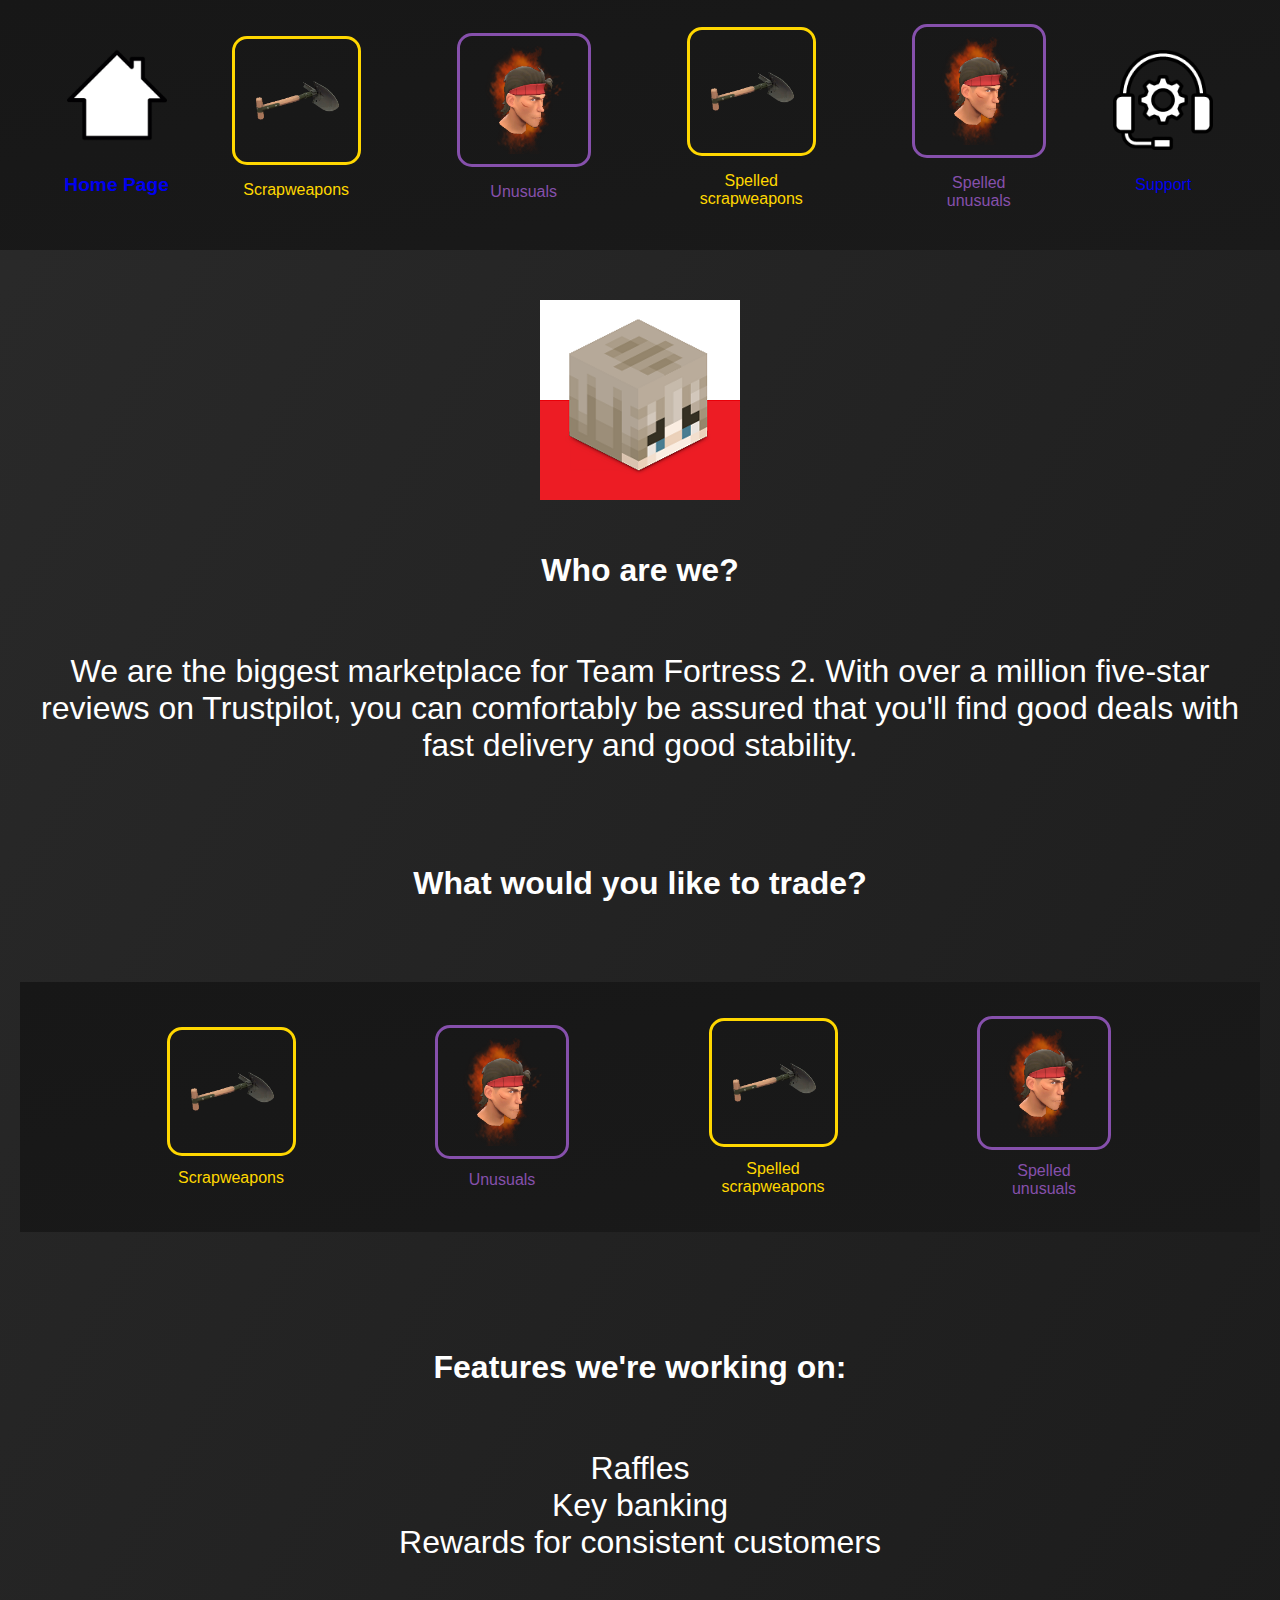
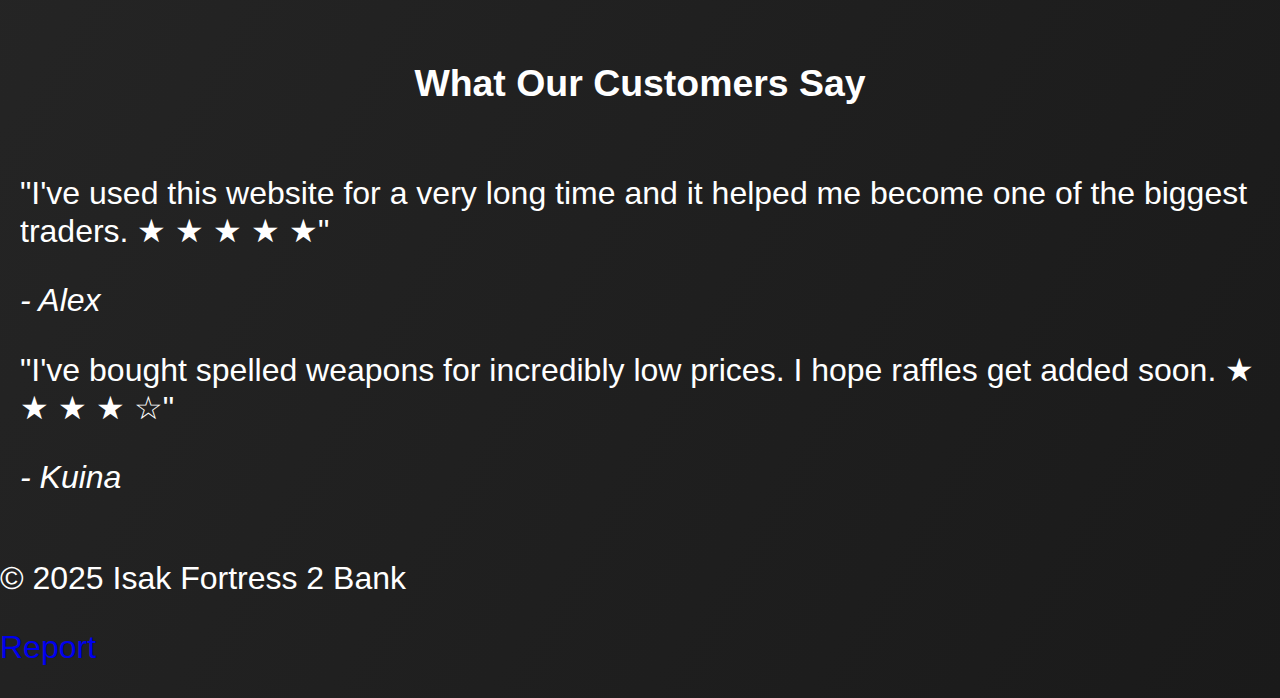
<file: index.html>
<!DOCTYPE html>
<html lang="en">

<head>
  <meta charset="utf-8">
  <meta name="viewport" content="width=device-width, initial-scale=1">
  <title>Buy Isak Fortress 2 Items</title>
  <link rel="stylesheet" href="./css/global.css">
  <link rel="stylesheet" href="./css/home.css">
  <link rel="icon" href="./favicon.ico" sizes="any">
</head>

<body>
<header>
  <nav class="links-section" id="global-navigation">
    <!-- Global navigation -->
    <a href="./index.html">
      <img alt="Home Page" id="home-icon" src="./img/home.png">
      <p id="current-page-text">Home Page</p>
    </a>
    <a href="./banking/scrapweapons.html">
      <img class="unique" alt="Scrapweapons" src="./img/scrapweapons/market_gardener.png">
      <p class="unique-text">Scrapweapons</p>
    </a>
    <a href="./banking/unusuals.html">
      <img class="unusual" alt="Unusuals" src="./img/unusuals/burning_flames_thirst_blood_small.png">
      <p class="unusual-text">Unusuals</p>
    </a>
    <a href="./banking/scrapweapons_spell.html">
      <img class="unique" alt="Spelled scrapweapons" src="./img/scrapweapons/market_gardener.png">
      <p class="unique-text">Spelled
        <br>scrapweapons</p>
    </a>
    <a href="./banking/unusuals_spell.html">
      <img class="unusual" alt="Spelled unusuals" src="./img/unusuals/burning_flames_thirst_blood_small.png">
      <p class="unusual-text">Spelled
        <br>unusuals</p>
    </a>
    <a href="./support/support.html">
      <img alt="Support" id="support-icon" src="./img/support.png">
      <p id="support-text">Support</p>
    </a>
  </nav>
</header>

<main>
  <div id="icon-container">
    <img alt="icon" id="icon" src="./img/icon.png">
  </div>
  <div id="introduction">
    <p><strong>Who are we?</strong></p>
    <p>We are the biggest marketplace for Team Fortress 2. With over a million five-star reviews on Trustpilot, you can comfortably be assured that you'll find good deals with fast delivery and good stability.</p>
    <p><strong><br>What would you like to trade?</strong></p>
    <nav class="links-section" id="local-navigation">
      <!-- I wonder if this is local navigation -->
      <a href="./banking/scrapweapons.html">
        <img class="unique" alt="Scrapweapons" src="./img/scrapweapons/market_gardener.png">
        <p class="unique-text">Scrapweapons</p>
      </a>
      <a href="./banking/unusuals.html">
        <img class="unusual" alt="Unusuals" src="./img/unusuals/burning_flames_thirst_blood_small.png">
        <p class="unusual-text">Unusuals</p>
      </a>
      <a href="./banking/scrapweapons_spell.html">
        <img class="unique" alt="Scrapweapons" src="./img/scrapweapons/market_gardener.png">
        <p class="unique-text">Spelled
          <br>scrapweapons</p>
      </a>
      <a href="./banking/unusuals_spell.html">
        <img class="unusual" alt="Unusuals" src="./img/unusuals/burning_flames_thirst_blood_small.png">
        <p class="unusual-text">Spelled
          <br>unusuals</p>
      </a>
    </nav>
    <p><strong><br>Features we're working on:</strong></p>
    <p>Raffles
      <br>Key banking
      <br>Rewards for consistent customers</p>
    <div id="reviews">
      <h3>What Our Customers Say</h3>
      <p>"I've used this website for a very long time and it helped me become one of the biggest traders. ★ ★ ★ ★ ★" </p>
      <p><em>- Alex</em></p>
      <p>"I've bought spelled weapons for incredibly low prices. I hope raffles get added soon. ★ ★ ★ ★ ☆"</p>
      <p><em>- Kuina</em></p>
    </div>
  </div>
</main>
<footer>
  <p>© 2025 Isak Fortress 2 Bank</p>
</footer>
<p id="report-text"><a href="./rapport.html">Report</a></p>

</body>

</html>
</file>
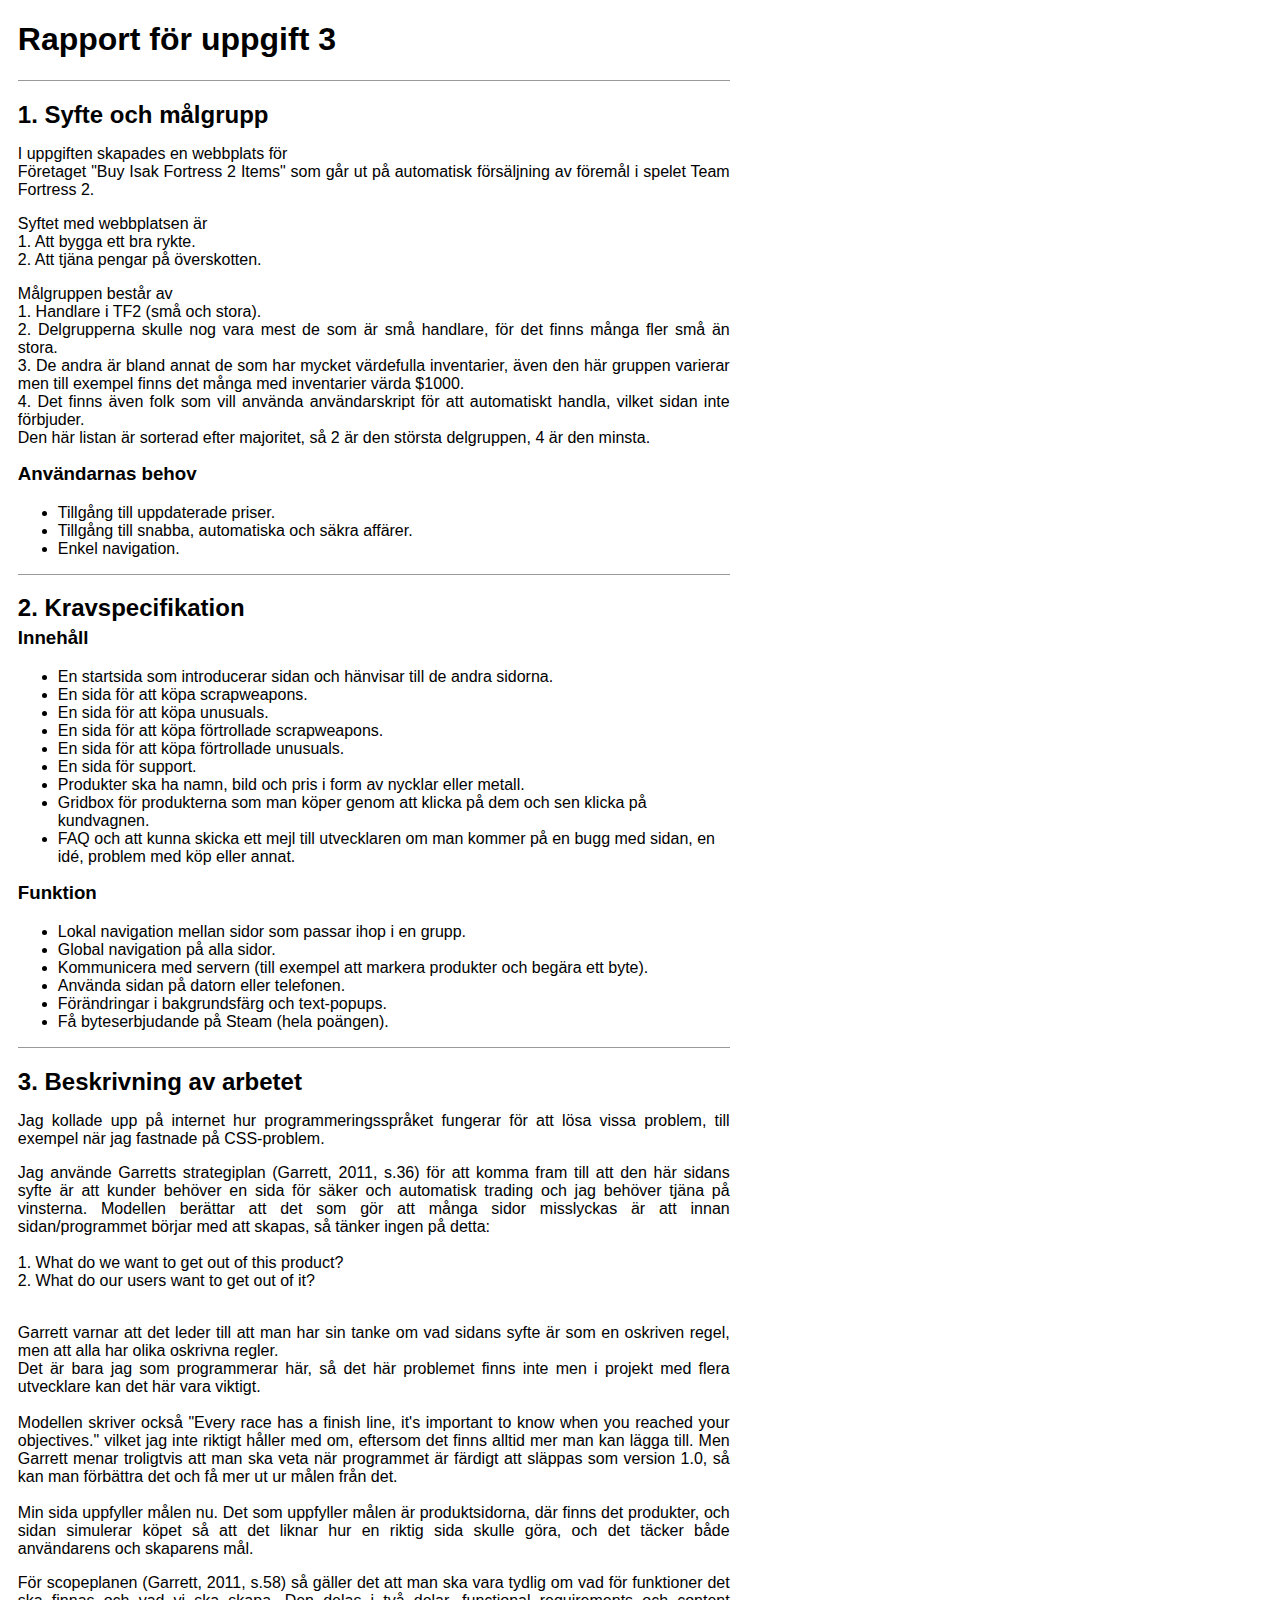
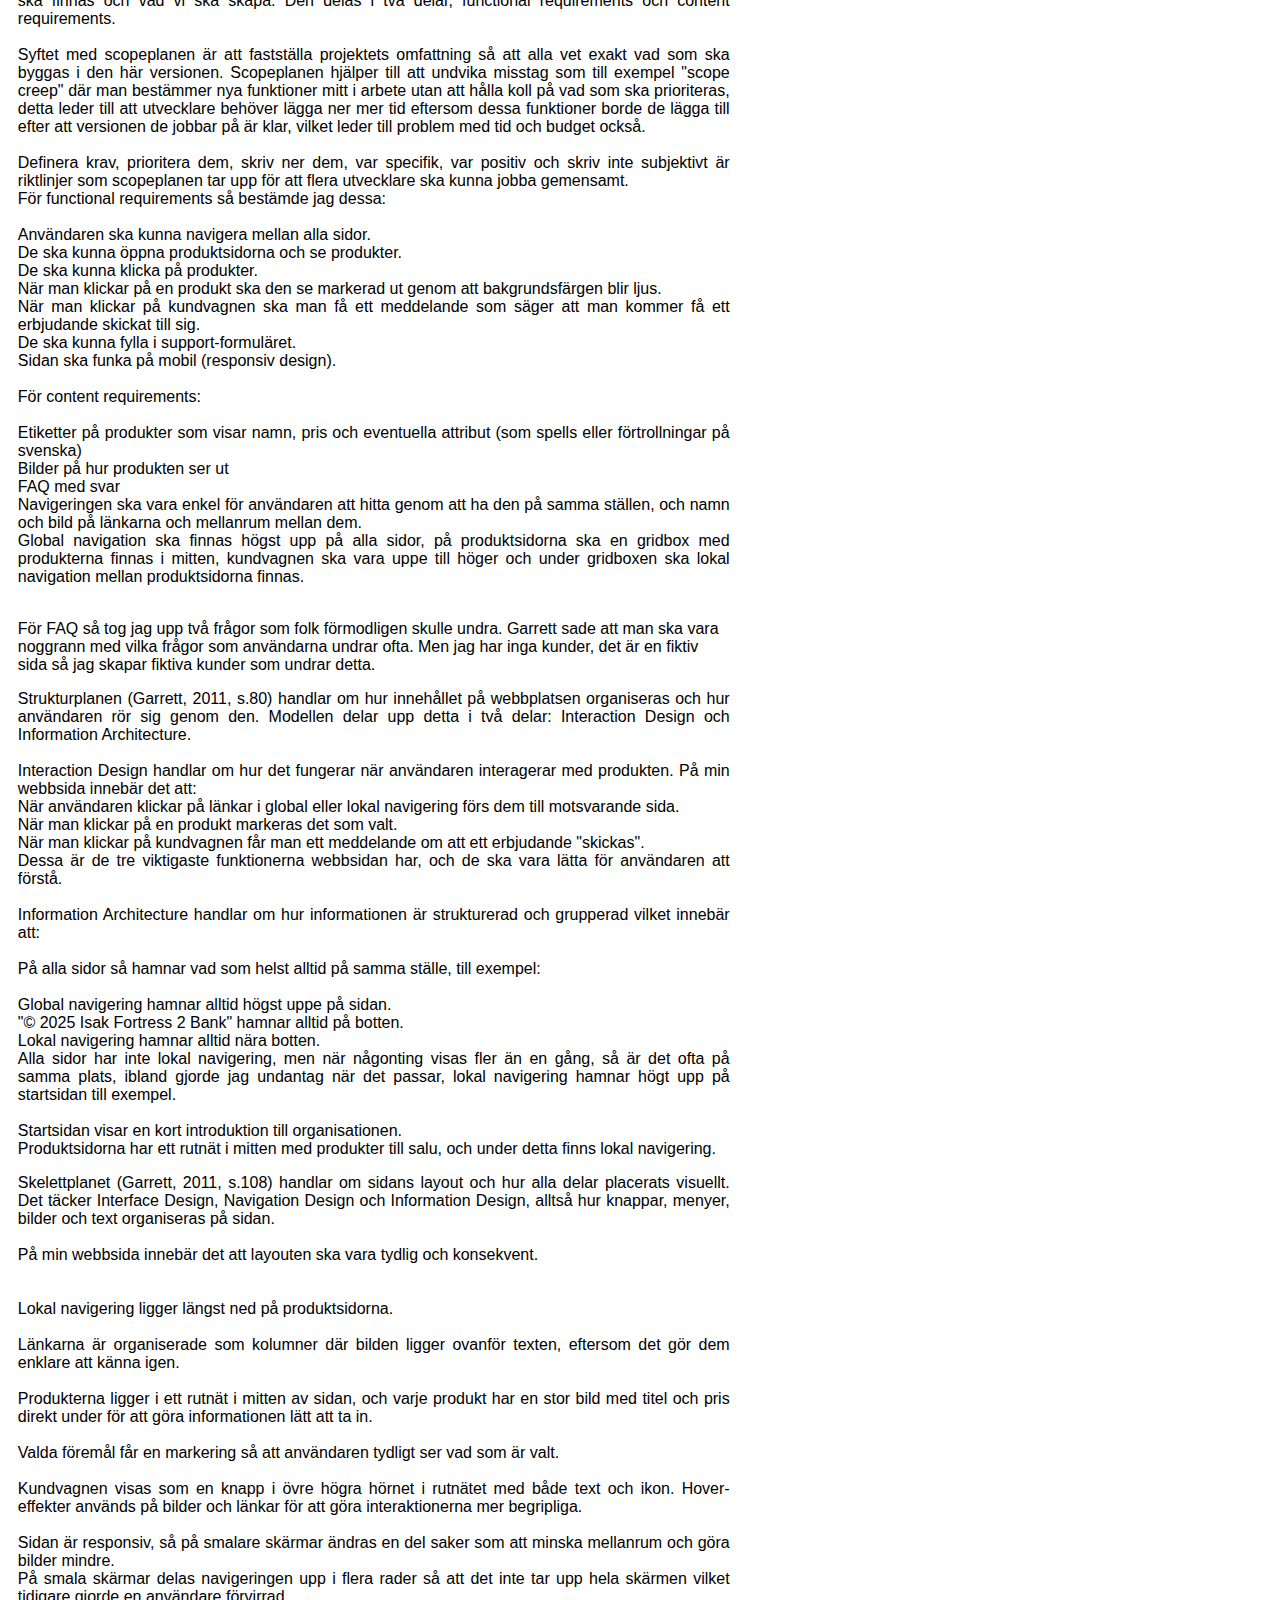
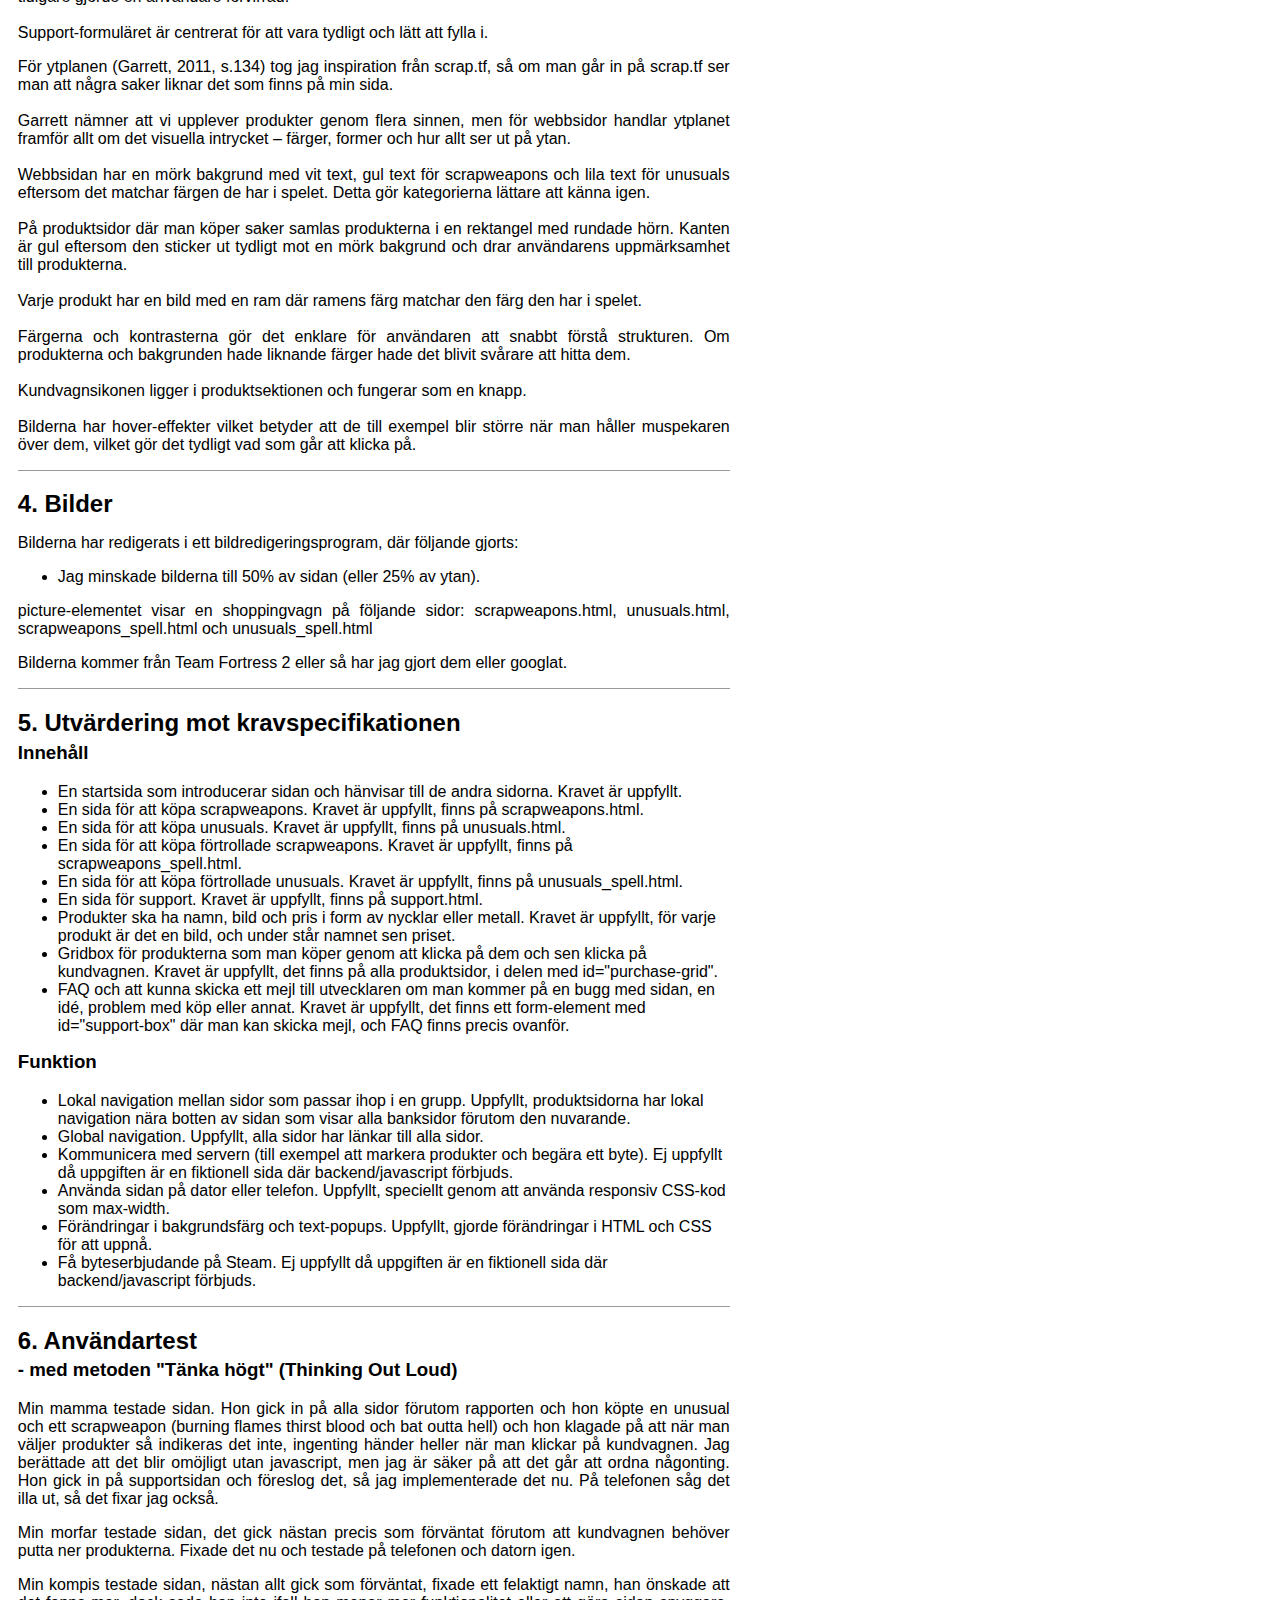
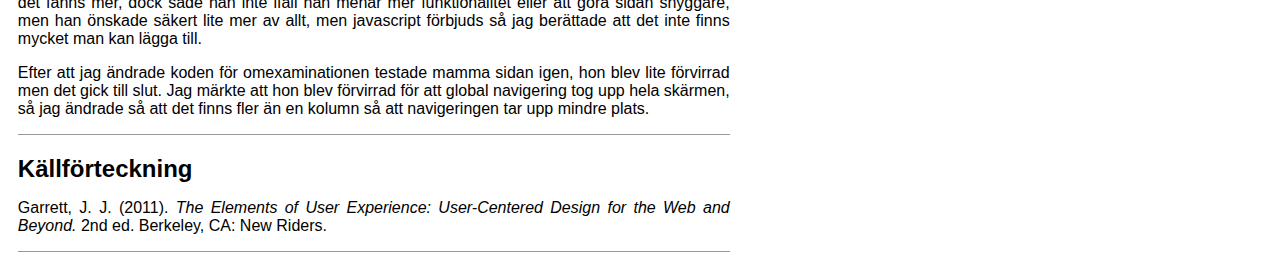
<file: rapport.html>
<!DOCTYPE html>
<html lang="sv">

<head>
    <meta charset="UTF-8">
    <meta http-equiv="X-UA-Compatible" content="IE=edge">
    <meta name="viewport" content="width=device-width, initial-scale=1.0">
    <title>Rapport för uppgift 3 i Webbteknik 1</title>
    <style>
        html {
            font-size: 16px
        }

        body {
            background-color: #FFF;
            color: #000;
            font-family: Verdana, Geneva, Tahoma, sans-serif;
            max-width: 80ch;
            margin-left: 2ch;
        }

        header,
        section {
            border-bottom: 1px solid #999;
        }

        img {
            max-width: 100%;
        }

        p {
            text-align: justify;
        }

        h2 {
            margin-bottom: 0.2em;
        }

        h3 {
            margin-top: 0.2em;
        }
    </style>
</head>

<body>
<header>
    <h1>Rapport för uppgift 3</h1>
</header>
<main>
    <section>
        <h2>1. Syfte och målgrupp</h2>
        <p>I uppgiften skapades en webbplats för
            <br> Företaget "Buy Isak Fortress 2 Items" som går ut på automatisk försäljning av föremål i spelet Team Fortress 2.
            <!-- <br> TF2-produkter finns i Team Fortress 2 och deras värde varierar mycket (vissa kostar mindre än ett öre, vissa kostar över $10000), på den här sidan kan man köpa både billiga och dyra produkter. -->
        </p>
        <p>Syftet med webbplatsen är
            <br> 1. Att bygga ett bra rykte.
            <br> 2. Att tjäna pengar på överskotten.
        </p>
        <p>Målgruppen består av
            <br> 1. Handlare i TF2 (små och stora).
            <br> 2. Delgrupperna skulle nog vara mest de som är små handlare, för det finns många fler små än stora.
            <br> 3. De andra är bland annat de som har mycket värdefulla inventarier, även den här gruppen varierar men till exempel finns det många med inventarier värda $1000.
            <br> 4. Det finns även folk som vill använda användarskript för att automatiskt handla, vilket sidan inte förbjuder.
            <br> Den här listan är sorterad efter majoritet, så 2 är den största delgruppen, 4 är den minsta.
        </p>
        <h3>Användarnas behov</h3>
        <ul>
            <li>Tillgång till uppdaterade priser.</li>
            <li>Tillgång till snabba, automatiska och säkra affärer.</li>
            <li>Enkel navigation.</li>
        </ul>
    </section>
    <section>
        <h2>2. Kravspecifikation</h2>
        <!-- Kravspecifikationen ska vara utformad enligt Garretts modell på det sätt som visas i föreläsningar och laboration. -->
        <h3>Innehåll</h3>
        <!-- Skriv korta konkreta och mätbara krav som beskriver VAD innehållet ska bestå av. -->
        <ul>
            <li>En startsida som introducerar sidan och hänvisar till de andra sidorna.</li>
            <li>En sida för att köpa scrapweapons.</li>
            <li>En sida för att köpa unusuals.</li>
            <li>En sida för att köpa förtrollade scrapweapons.</li>
            <li>En sida för att köpa förtrollade unusuals.</li>
            <li>En sida för support.</li>
            <li>Produkter ska ha namn, bild och pris i form av nycklar eller metall.</li>
            <li>Gridbox för produkterna som man köper genom att klicka på dem och sen klicka på kundvagnen.</li>
            <li>FAQ och att kunna skicka ett mejl till utvecklaren om man kommer på en bugg med sidan, en idé, problem med köp eller annat.</li>
        </ul>
        <h3>Funktion</h3>
        <!-- Skriv korta konkreta och mätbara krav som beskriver VAD användaren ska kunna göra. -->
        <ul>
            <li>Lokal navigation mellan sidor som passar ihop i en grupp.</li>
            <li>Global navigation på alla sidor.</li>
            <li>Kommunicera med servern (till exempel att markera produkter och begära ett byte).</li>
            <li>Använda sidan på datorn eller telefonen.</li>
            <li>Förändringar i bakgrundsfärg och text-popups.</li>
            <li>Få byteserbjudande på Steam (hela poängen).</li>
        </ul>
    </section>
    <section>
        <h2>3. Beskrivning av arbetet</h2>
        <!-- Beskriv hur du arbetat med uppgiften. -->
        <!-- För VG är det viktigt att du beskriver hur du använt Garretts modell och tar med referenser med sidnummer till boken, för att styrka det du tar upp i din text. Se mer info i rutan om referenser på uppgiftens webbsida. -->
        <p>Jag kollade upp på internet hur programmeringsspråket fungerar för att lösa vissa problem, till exempel när jag fastnade på CSS-problem.</p>
        <p>Jag använde Garretts strategiplan (Garrett, 2011, s.36) för att komma fram till att den här sidans syfte är att kunder behöver en sida för säker och automatisk trading och jag behöver tjäna på vinsterna. Modellen berättar att det som gör att
            många sidor misslyckas är att innan sidan/programmet börjar med att skapas, så tänker ingen på detta:
            <br>
            <br>1. What do we want to get out of this product?
            <br>2. What do our users want to get out of it?</p>
        <p>
            <br>Garrett varnar att det leder till att man har sin tanke om vad sidans syfte är som en oskriven regel, men att alla har olika oskrivna regler.
            <br>Det är bara jag som programmerar här, så det här problemet finns inte men i projekt med flera utvecklare kan det här vara viktigt.
            <br><br>Modellen skriver också "Every race has a finish line, it's important to know when you reached your objectives." vilket jag inte riktigt håller med om, eftersom det finns alltid mer man kan lägga till. Men Garrett menar troligtvis att man
            ska veta när programmet är färdigt att släppas som version 1.0, så kan man förbättra det och få mer ut ur målen från det.
            <br><br> Min sida uppfyller målen nu. Det som uppfyller målen är produktsidorna, där finns det produkter, och sidan simulerar köpet så att det liknar hur en riktig sida skulle göra, och det täcker både användarens och skaparens mål.</p>

        <p>För scopeplanen (Garrett, 2011, s.58) så gäller det att man ska vara tydlig om vad för funktioner det ska finnas och vad vi ska skapa. Den delas i två delar, functional requirements och content requirements.
            <br><br> Syftet med scopeplanen är att fastställa projektets omfattning så att alla vet exakt vad som ska byggas i den här versionen. Scopeplanen hjälper till att undvika misstag som till exempel "scope creep" där man bestämmer nya funktioner
            mitt i arbete utan att hålla koll på vad som ska prioriteras, detta leder till att utvecklare behöver lägga ner mer tid eftersom dessa funktioner borde de lägga till efter att versionen de jobbar på är klar, vilket leder till problem med
            tid och budget också.
            <br><br> Definera krav, prioritera dem, skriv ner dem, var specifik, var positiv och skriv inte subjektivt är riktlinjer som scopeplanen tar upp för att flera utvecklare ska kunna jobba gemensamt.

            <br>För functional requirements så bestämde jag dessa:
            <br>
            <br> Användaren ska kunna navigera mellan alla sidor.
            <br> De ska kunna öppna produktsidorna och se produkter.
            <br> De ska kunna klicka på produkter.
            <br> När man klickar på en produkt ska den se markerad ut genom att bakgrundsfärgen blir ljus.
            <br> När man klickar på kundvagnen ska man få ett meddelande som säger att man kommer få ett erbjudande skickat till sig.
            <br> De ska kunna fylla i support-formuläret.
            <br> Sidan ska funka på mobil (responsiv design).
            <br>
            <br> För content requirements:
            <br>
            <br> Etiketter på produkter som visar namn, pris och eventuella attribut (som spells eller förtrollningar på svenska)
            <br> Bilder på hur produkten ser ut
            <br> FAQ med svar
            <br> Navigeringen ska vara enkel för användaren att hitta genom att ha den på samma ställen, och namn och bild på länkarna och mellanrum mellan dem.
            <br>Global navigation ska finnas högst upp på alla sidor, på produktsidorna ska en gridbox med produkterna finnas i mitten, kundvagnen ska vara uppe till höger och under gridboxen ska lokal navigation mellan produktsidorna finnas.</p>
        <br>För FAQ så tog jag upp två frågor som folk förmodligen skulle undra. Garrett sade att man ska vara noggrann med vilka frågor som användarna undrar ofta. Men jag har inga kunder, det är en fiktiv sida så jag skapar fiktiva kunder som undrar
        detta.


        <p>Strukturplanen (Garrett, 2011, s.80) handlar om hur innehållet på webbplatsen organiseras och hur användaren rör sig genom den. Modellen delar upp detta i två delar: Interaction Design och Information Architecture.
            <br>
            <br> Interaction Design handlar om hur det fungerar när användaren interagerar med produkten. På min webbsida innebär det att:
            <br> När användaren klickar på länkar i global eller lokal navigering förs dem till motsvarande sida.
            <br> När man klickar på en produkt markeras det som valt.
            <br> När man klickar på kundvagnen får man ett meddelande om att ett erbjudande "skickas".
            <br> Dessa är de tre viktigaste funktionerna webbsidan har, och de ska vara lätta för användaren att förstå.
            <br>
            <br>Information Architecture handlar om hur informationen är strukturerad och grupperad vilket innebär att:
            <br>
            <br> På alla sidor så hamnar vad som helst alltid på samma ställe, till exempel:
            <br>
            <br> Global navigering hamnar alltid högst uppe på sidan.
            <br> "© 2025 Isak Fortress 2 Bank" hamnar alltid på botten.
            <br> Lokal navigering hamnar alltid nära botten.
            <br> Alla sidor har inte lokal navigering, men när någonting visas fler än en gång, så är det ofta på samma plats, ibland gjorde jag undantag när det passar, lokal navigering hamnar högt upp på startsidan till exempel.
            <br>
            <br> Startsidan visar en kort introduktion till organisationen.
            <br> Produktsidorna har ett rutnät i mitten med produkter till salu, och under detta finns lokal navigering.



        <p>
            Skelettplanet (Garrett, 2011, s.108) handlar om sidans layout och hur alla delar placerats visuellt. Det täcker Interface Design, Navigation Design och Information Design, alltså hur knappar, menyer, bilder och text organiseras på sidan.
            <br>
            <br> På min webbsida innebär det att layouten ska vara tydlig och konsekvent.
            <br>
            <br>
            <br> Lokal navigering ligger längst ned på produktsidorna.
            <br>
            <br> Länkarna är organiserade som kolumner där bilden ligger ovanför texten, eftersom det gör dem enklare att känna igen.
            <br>
            <br> Produkterna ligger i ett rutnät i mitten av sidan, och varje produkt har en stor bild med titel och pris direkt under för att göra informationen lätt att ta in.
            <br>
            <br> Valda föremål får en markering så att användaren tydligt ser vad som är valt.
            <br>
            <br> Kundvagnen visas som en knapp i övre högra hörnet i rutnätet med både text och ikon. Hover-effekter används på bilder och länkar för att göra interaktionerna mer begripliga.
            <br>
            <br> Sidan är responsiv, så på smalare skärmar ändras en del saker som att minska mellanrum och göra bilder mindre.
            <br>På smala skärmar delas navigeringen upp i flera rader så att det inte tar upp hela skärmen vilket tidigare gjorde en användare förvirrad.
            <br>
            <br> Support-formuläret är centrerat för att vara tydligt och lätt att fylla i.
        </p>

        <p>
            För ytplanen (Garrett, 2011, s.134) tog jag inspiration från scrap.tf, så om man går in på scrap.tf ser man att några saker liknar det som finns på min sida.
            <br>
            <br> Garrett nämner att vi upplever produkter genom flera sinnen, men för webbsidor handlar ytplanet framför allt om det visuella intrycket – färger, former och hur allt ser ut på ytan.
            <br>
            <br> Webbsidan har en mörk bakgrund med vit text, gul text för scrapweapons och lila text för unusuals eftersom det matchar färgen de har i spelet. Detta gör kategorierna lättare att känna igen.
            <br>
            <br> På produktsidor där man köper saker samlas produkterna i en rektangel med rundade hörn. Kanten är gul eftersom den sticker ut tydligt mot en mörk bakgrund och drar användarens uppmärksamhet till produkterna.
            <br>
            <br> Varje produkt har en bild med en ram där ramens färg matchar den färg den har i spelet.
            <br>
            <br> Färgerna och kontrasterna gör det enklare för användaren att snabbt förstå strukturen. Om produkterna och bakgrunden hade liknande färger hade det blivit svårare att hitta dem.
            <br>
            <br> Kundvagnsikonen ligger i produktsektionen och fungerar som en knapp.
            <br>
            <br> Bilderna har hover-effekter vilket betyder att de till exempel blir större när man håller muspekaren över dem, vilket gör det tydligt vad som går att klicka på.
        </p>

    </section>
    <section>
        <h2>4. Bilder</h2>
        <!-- Beskriv i en punktlista vilka redigeringar du gjort av bilderna i ett bildredigeringsprogram, för att anpassa dem till hur du använder dem på din webbplats. -->
        <p>Bilderna har redigerats i ett bildredigeringsprogram, där följande gjorts:</p>
        <ul>
            <li>Jag minskade bilderna till 50% av sidan (eller 25% av ytan).</li>
        </ul>
        <p>picture-elementet visar en shoppingvagn på följande sidor: scrapweapons.html, unusuals.html, scrapweapons_spell.html och unusuals_spell.html</p>
        <p>Bilderna kommer från Team Fortress 2 eller så har jag gjort dem eller googlat.</p>
    </section>
    <section>
        <h2>5. Utvärdering mot kravspecifikationen</h2>
        <!-- Kopiera din kravspecifikation hit. Efter varje punkt lägger du till en kort mening som motiverar hur kravet är uppfyllt eller motiverar varför det inte är uppfyllt. -->
        <h3>Innehåll</h3>
        <!-- Skriv korta konkreta och mätbara krav som beskriver VAD innehållet ska bestå av. -->
        <ul>
            <li>En startsida som introducerar sidan och hänvisar till de andra sidorna. Kravet är uppfyllt.</li>
            <li>En sida för att köpa scrapweapons. Kravet är uppfyllt, finns på scrapweapons.html.</li>
            <li>En sida för att köpa unusuals. Kravet är uppfyllt, finns på unusuals.html.</li>
            <li>En sida för att köpa förtrollade scrapweapons. Kravet är uppfyllt, finns på scrapweapons_spell.html.</li>
            <li>En sida för att köpa förtrollade unusuals. Kravet är uppfyllt, finns på unusuals_spell.html.</li>
            <li>En sida för support. Kravet är uppfyllt, finns på support.html.</li>
            <li>Produkter ska ha namn, bild och pris i form av nycklar eller metall. Kravet är uppfyllt, för varje produkt är det en bild, och under står namnet sen priset.</li>
            <li>Gridbox för produkterna som man köper genom att klicka på dem och sen klicka på kundvagnen. Kravet är uppfyllt, det finns på alla produktsidor, i delen med id="purchase-grid".</li>
            <li>FAQ och att kunna skicka ett mejl till utvecklaren om man kommer på en bugg med sidan, en idé, problem med köp eller annat. Kravet är uppfyllt, det finns ett form-element med id="support-box" där man kan skicka mejl, och FAQ finns precis
                ovanför.</li>
        </ul>
        <h3>Funktion</h3>
        <!-- Skriv korta konkreta och mätbara krav som beskriver VAD användaren ska kunna göra. -->
        <ul>
            <li>Lokal navigation mellan sidor som passar ihop i en grupp. Uppfyllt, produktsidorna har lokal navigation nära botten av sidan som visar alla banksidor förutom den nuvarande.</li>
            <li>Global navigation. Uppfyllt, alla sidor har länkar till alla sidor.</li>
            <li>Kommunicera med servern (till exempel att markera produkter och begära ett byte). Ej uppfyllt då uppgiften är en fiktionell sida där backend/javascript förbjuds.</li>
            <li>Använda sidan på dator eller telefon. Uppfyllt, speciellt genom att använda responsiv CSS-kod som max-width.</li>
            <li>Förändringar i bakgrundsfärg och text-popups. Uppfyllt, gjorde förändringar i HTML och CSS för att uppnå.</li>
            <li>Få byteserbjudande på Steam. Ej uppfyllt då uppgiften är en fiktionell sida där backend/javascript förbjuds.</li>
        </ul>
    </section>
    <section>
        <h2>6. Användartest</h2>
        <h3>- med metoden "Tänka högt" (Thinking Out Loud)</h3>
        <!-- Endast för VG. Har du inte utfört användartest, tar du bort detta avsnitt (hela section-elementet). -->
        <!-- Beskriv hur du genomförde användartestet. Ange vilka brister du upptäckte och hur du åtgärdat dem. -->
        <p>Min mamma testade sidan. Hon gick in på alla sidor förutom rapporten och hon köpte en unusual och ett scrapweapon (burning flames thirst blood och bat outta hell) och hon klagade på att när man väljer produkter så indikeras det inte, ingenting
            händer heller när man klickar på kundvagnen. Jag berättade att det blir omöjligt utan javascript, men jag är säker på att det går att ordna någonting. Hon gick in på supportsidan och föreslog det, så jag implementerade det nu. På telefonen
            såg det illa ut, så det fixar jag också.</p>
        <p>Min morfar testade sidan, det gick nästan precis som förväntat förutom att kundvagnen behöver putta ner produkterna. Fixade det nu och testade på telefonen och datorn igen.</p>
        <p>Min kompis testade sidan, nästan allt gick som förväntat, fixade ett felaktigt namn, han önskade att det fanns mer, dock sade han inte ifall han menar mer funktionalitet eller att göra sidan snyggare, men han önskade säkert lite mer av allt,
            men javascript förbjuds så jag berättade att det inte finns mycket man kan lägga till.</p>
        <p>Efter att jag ändrade koden för omexaminationen testade mamma sidan igen, hon blev lite förvirrad men det gick till slut. Jag märkte att hon blev förvirrad för att global navigering tog upp hela skärmen, så jag ändrade så att det finns fler
            än en kolumn så att navigeringen tar upp mindre plats.</p>
    </section>
    <section>
        <h2>Källförteckning</h2>
        <p>Garrett, J. J. (2011). <i>The Elements of User Experience: User-Centered Design for the Web and Beyond.</i> 2nd ed. Berkeley, CA: New Riders.</p>
    </section>
</main>
</body>

</html>
</file>
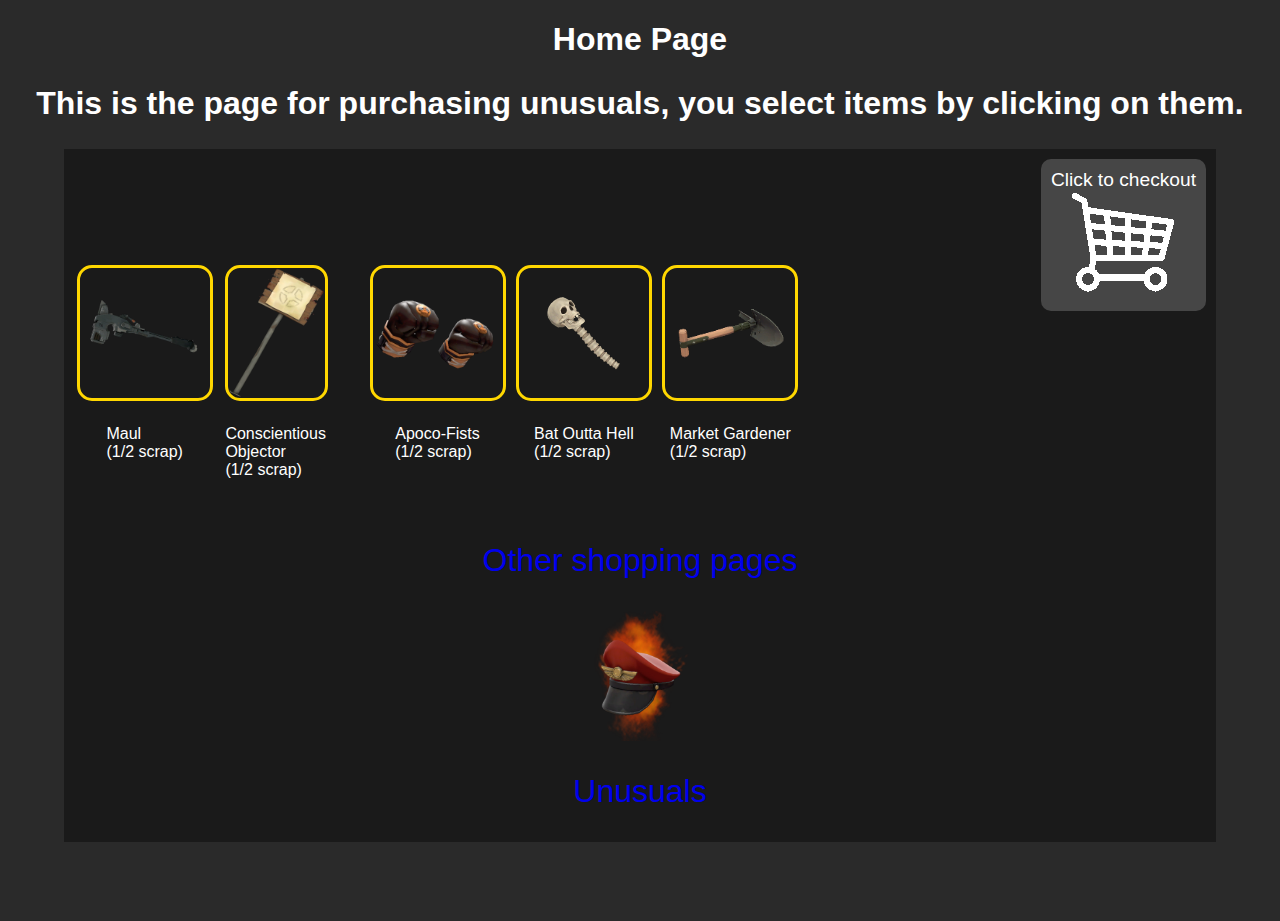
<file: scrapweapons.html>
<!DOCTYPE html>
<html class="no-js" lang="en">
<head>
  <meta charset="utf-8">
  <meta name="viewport" content="width=device-width, initial-scale=1">
  <title>Scrapweapons</title>
  <link rel="stylesheet" href="css/purchase.css">
  <link rel="icon" href="/favicon.ico" sizes="any">
</head>
<body>
<header>
  <a href="index.html">
    <h1 id="home-page-text">Home Page</h1>
  </a>
  <h2>This is the page for purchasing unusuals, you select items by clicking on them.</h2>
</header>
<main>
  <div id="purchase-grid">
    <input type="checkbox" id="shopping_cart" hidden>
    <p id="offer-message">Your trade will be sent shortly, click again to cancel.</p>
    <label for="shopping_cart" id="payment-section">
      <span id="checkout-text">Click to checkout</span>
      <picture>
        <source media="(max-width: 600px)" srcset="img/shopping_cart_small.png">
        <source media="(min-width: 601px)" srcset="img/shopping_cart.png">
        <img alt="Shopping Cart Icon" src="img/shopping_cart.png">
      </picture>
    </label>
    <div id="products-yellow">
      <div>
        <input type="checkbox" id="product1" hidden>
        <label for="product1">
          <img alt="Maul" src="img/scrapweapons/maul.png">
        </label>
        <p>Maul<br>(1/2 scrap)</p>
      </div>
      <div>
        <input type="checkbox" id="product2" hidden>
        <label for="product2">
          <img alt="Conscientious Objector" src="img/scrapweapons/objector.png">
          </label>
        <p>Conscientious Objector<br>(1/2 scrap)</p>
      </div>
      <div>
        <input type="checkbox" id="product3" hidden>
        <label for="product3">
          <img alt="Apoco-Fists" src="img/scrapweapons/apoco_fists.png">
        </label>
        <p>Apoco-Fists<br>(1/2 scrap)</p>
      </div>
      <div>
        <input type="checkbox" id="product4" hidden>
        <label for="product4">
          <img alt="Bat Outta Hell" src="img/scrapweapons/bat_outta_hell.png">
        </label>
        <p>Bat Outta Hell<br>(1/2 scrap)</p>
      </div>
      <div>
        <input type="checkbox" id="product5" hidden>
        <label for="product5">
          <img alt="Market Gardener" src="img/scrapweapons/market_gardener.png">
        </label>
        <p>Market Gardener<br>(1/2 scrap)</p>
      </div>
    </div>
    <a id="unusuals-section" href="unusuals.html">
      <p>Other shopping pages</p>
      <img alt="Unusuals" src="img/unusuals/burning_flames_team_captain.png">
      <p class="unique-text">Unusuals</p>
    </a>
  </div>
</main>
</body>
</html>
</file>
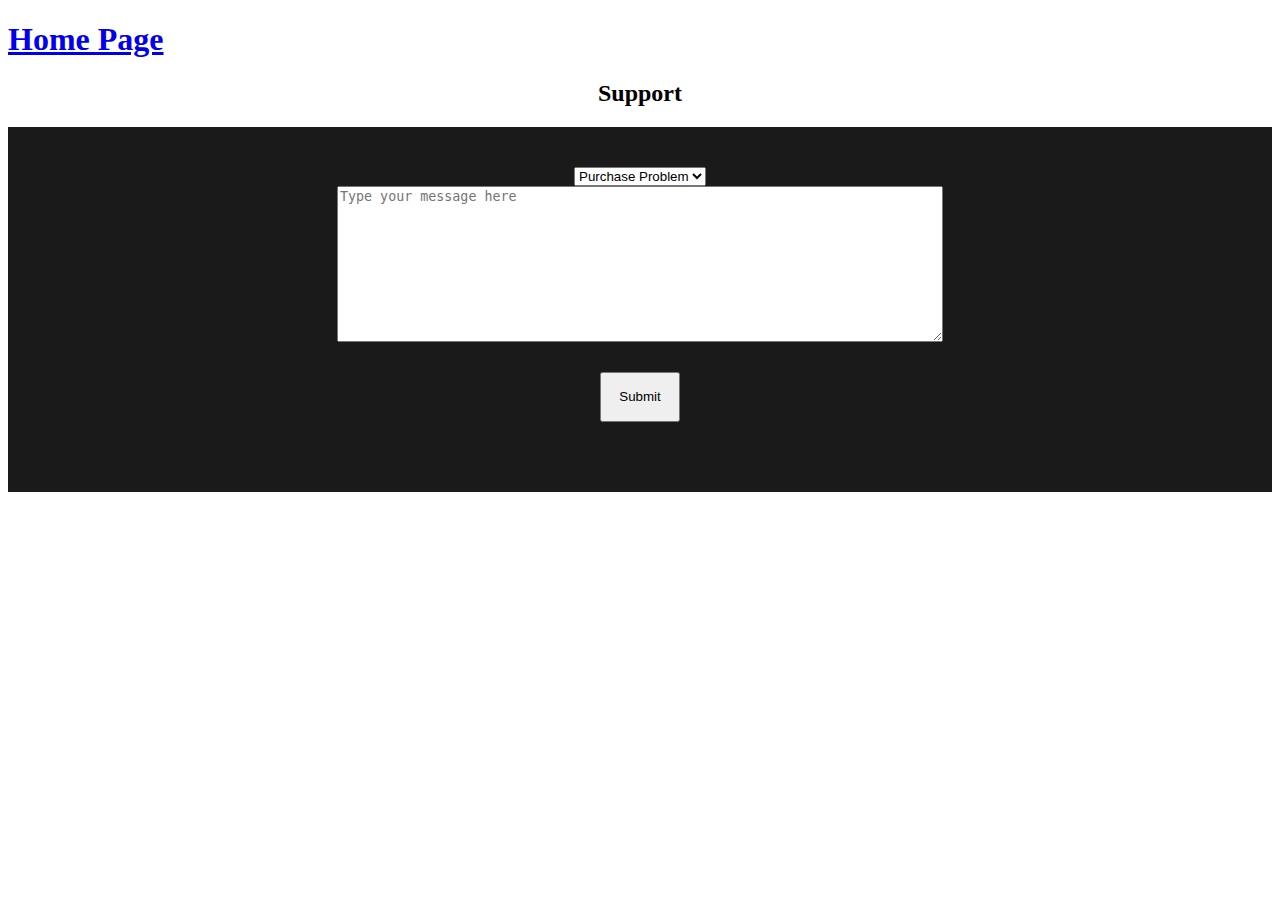
<file: support.html>
<!DOCTYPE html>
<html class="no-js" lang="en">

<head>
  <meta charset="utf-8">
  <meta name="viewport" content="width=device-width, initial-scale=1">
  <title>Support</title>
  <link rel="stylesheet" href="css/support.css">

  <link rel="icon" href="/favicon.ico" sizes="any">

</head>

<body>

<a href="index.html">
  <h1 id="home-page-text">Home Page</h1>
</a>
<h2>Support</h2>
<main>
  <form id="support-box">
    <select id="issue" name="issue">
      <option value="purchase">Purchase Problem</option>
      <option value="bug">Website Bug</option>
      <option value="other">Other</option>
    </select>
    <label for="message"></label><textarea id="message" name="message" rows="10" placeholder="Type your message here"></textarea>
    <input id="submit-button" type="submit" value="Submit">
  </form>
</main>

</body>

</html>
</file>
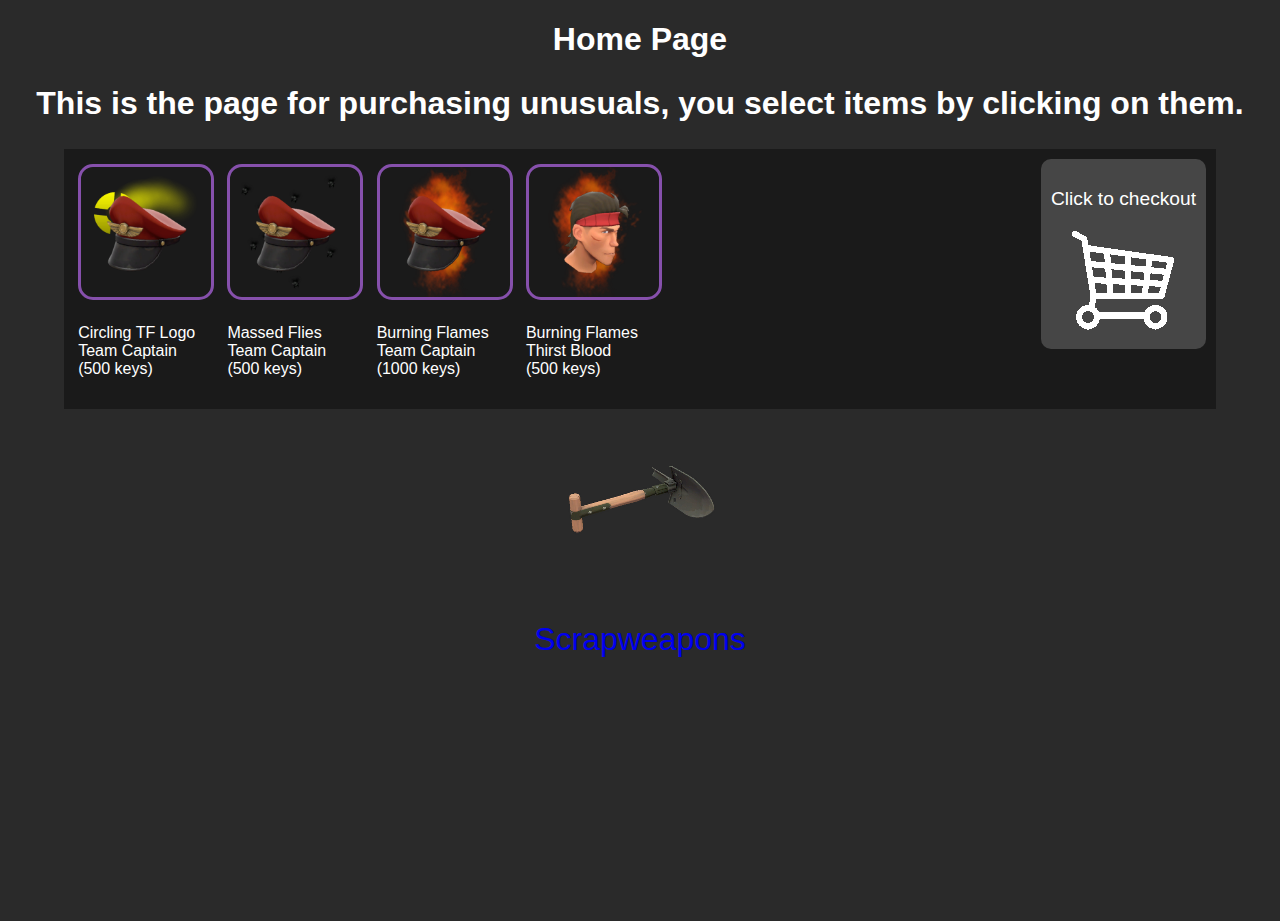
<file: unusuals.html>
<!DOCTYPE html>
<html class="no-js" lang="en">

<head>
  <meta charset="utf-8">
  <meta name="viewport" content="width=device-width, initial-scale=1">
  <title>Unusuals</title>
  <link rel="stylesheet" href="css/purchase.css">

  <link rel="icon" href="/favicon.ico" sizes="any">

</head>

<body>
<header>
  <a href="index.html">
    <h1 id="home-page-text">Home Page</h1>
  </a>
  <h2>This is the page for purchasing unusuals, you select items by clicking on them.</h2>
</header>
<main>
  <div id="purchase-grid">
    <div id="payment-section">
      <p id="checkout-text">Click to checkout</p>
      <picture>
        <source media="(max-width: 600px)" srcset="img/shopping_cart_small.png">
        <source media="(min-width: 601px)" srcset="img/shopping_cart.png">
        <img alt="Shopping Cart Icon" src="img/shopping_cart.png">
      </picture>
    </div>
    <div id="products-purple">
      <div>
        <img alt="Circling TF Logo Team Captain" src="img/unusuals/circling_tf_logo_team_captain.png">
        <p>Circling TF Logo Team Captain<br>(500 keys)</p>
      </div>
      <div>
        <img alt="Massed Flies Team Captain" src="img/unusuals/massed_flies_team_captain.png">
        <p>Massed Flies Team Captain<br>(500 keys)</p>
      </div>
      <div>
        <img alt="Burning Flames Team Captain" src="img/unusuals/burning_flames_team_captain.png">
        <p>Burning Flames Team Captain<br>(1000 keys)</p>
      </div>
      <div>
        <img alt="Burning Flames Thirst Blood" src="img/unusuals/burning_flames_thirst_blood.png">
        <p>Burning Flames Thirst Blood<br>(500 keys)</p>
      </div>
    </div>
  </div>
  <a id="scrapweapons-section" href="scrapweapons.html">
    <img alt="Scrapweapons" src="img/scrapweapons/market_gardener.png">
    <p class="unique-text">Scrapweapons</p>
  </a>
</main>

</body>

</html>
</file>
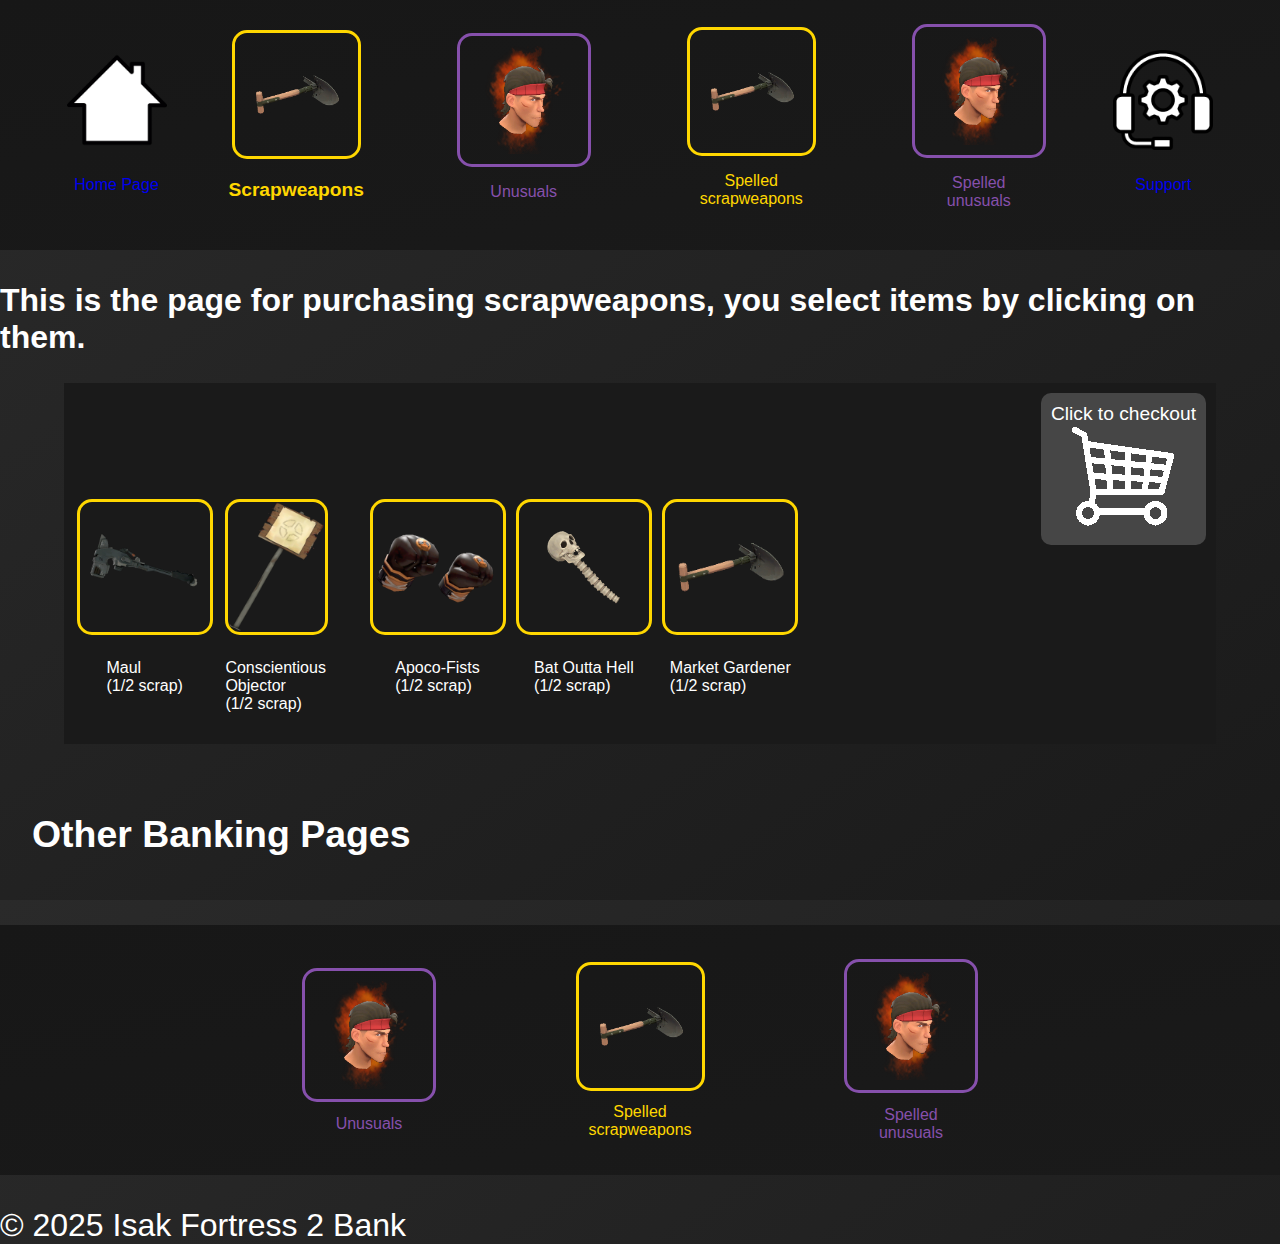
<file: banking/scrapweapons.html>
<!DOCTYPE html>
<html lang="en">

<head>
  <meta charset="utf-8">
  <meta name="viewport" content="width=device-width, initial-scale=1">
  <title>Scrapweapons</title>
  <link rel="stylesheet" href="../css/global.css">
  <link rel="stylesheet" href="../css/purchase.css">
  <link rel="icon" href="../favicon.ico" sizes="any">
</head>

<body>
<header>
  <nav class="links-section" id="global-navigation">
    <!-- Global navigation -->
    <a href="../index.html">
      <img alt="Home Page" id="home-icon" src="../img/home.png">
      <p id="home-text">Home Page</p>
    </a>
    <a href="./scrapweapons.html">
      <img class="unique" alt="Scrapweapons" src="../img/scrapweapons/market_gardener.png">
      <p class="unique-text" id="current-page-text">Scrapweapons</p>
    </a>
    <a href="./unusuals.html">
      <img class="unusual" alt="Unusuals" src="../img/unusuals/burning_flames_thirst_blood_small.png">
      <p class="unusual-text">Unusuals</p>
    </a>
    <a href="./scrapweapons_spell.html">
      <img class="unique" alt="Spelled scrapweapons" src="../img/scrapweapons/market_gardener.png">
      <p class="unique-text">Spelled
        <br>scrapweapons</p>
    </a>
    <a href="./unusuals_spell.html">
      <img class="unusual" alt="Spelled unusuals" src="../img/unusuals/burning_flames_thirst_blood_small.png">
      <p class="unusual-text">Spelled
        <br>unusuals</p>
    </a>
    <a href="../support/support.html">
      <img alt="Support" id="support-icon" src="../img/support.png">
      <p id="support-text">Support</p>
    </a>
  </nav>
</header>
<main>
  <h2>This is the page for purchasing scrapweapons, you select items by clicking on them.</h2>
  <div id="purchase-grid">
    <input type="checkbox" id="shopping_cart" hidden>
    <p id="offer-message">Your trade will be sent shortly, click again to cancel.</p>
    <label for="shopping_cart" id="payment-section">
      <span id="checkout-text">Click to checkout</span>
      <picture>
        <source media="(max-width: 600px)" srcset="../img/shopping_cart_small.png">
        <source media="(min-width: 601px)" srcset="../img/shopping_cart.png">
        <img alt="Shopping Cart Icon" src="../img/shopping_cart.png">
      </picture>
    </label>
    <div id="products-yellow">
      <div>
        <input type="checkbox" id="product1" hidden>
        <label for="product1">
          <img alt="Maul" src="../img/scrapweapons/maul.png">
        </label>
        <p>Maul
          <br>(1/2 scrap)</p>
      </div>
      <div>
        <input type="checkbox" id="product2" hidden>
        <label for="product2">
          <img alt="Conscientious Objector" src="../img/scrapweapons/objector.png">
        </label>
        <p>Conscientious Objector
          <br>(1/2 scrap)</p>
      </div>
      <div>
        <input type="checkbox" id="product3" hidden>
        <label for="product3">
          <img alt="Apoco-Fists" src="../img/scrapweapons/apoco_fists.png">
        </label>
        <p>Apoco-Fists
          <br>(1/2 scrap)</p>
      </div>
      <div>
        <input type="checkbox" id="product4" hidden>
        <label for="product4">
          <img alt="Bat Outta Hell" src="../img/scrapweapons/bat_outta_hell.png">
        </label>
        <p>Bat Outta Hell
          <br>(1/2 scrap)</p>
      </div>
      <div>
        <input type="checkbox" id="product5" hidden>
        <label for="product5">
          <img alt="Market Gardener" src="../img/scrapweapons/market_gardener.png">
        </label>
        <p>Market Gardener
          <br>(1/2 scrap)</p>
      </div>
    </div>
  </div>
</main>
<footer>
  <h3>Other Banking Pages</h3>
  <nav class="links-section" id="local-navigation">
    <!-- Local navigation -->
    <a href="./unusuals.html">
      <img class="unusual" alt="Unusuals" src="../img/unusuals/burning_flames_thirst_blood_small.png">
      <p class="unusual-text">Unusuals</p>
    </a>
    <a href="./scrapweapons_spell.html">
      <img class="unique" alt="Scrapweapons" src="../img/scrapweapons/market_gardener.png">
      <p class="unique-text">Spelled
        <br>scrapweapons</p>
    </a>
    <a href="./unusuals_spell.html">
      <img class="unusual" alt="Unusuals" src="../img/unusuals/burning_flames_thirst_blood_small.png">
      <p class="unusual-text">Spelled
        <br>unusuals</p>
    </a>
  </nav>
  <p>© 2025 Isak Fortress 2 Bank</p>
</footer>
</body>

</html>
</file>
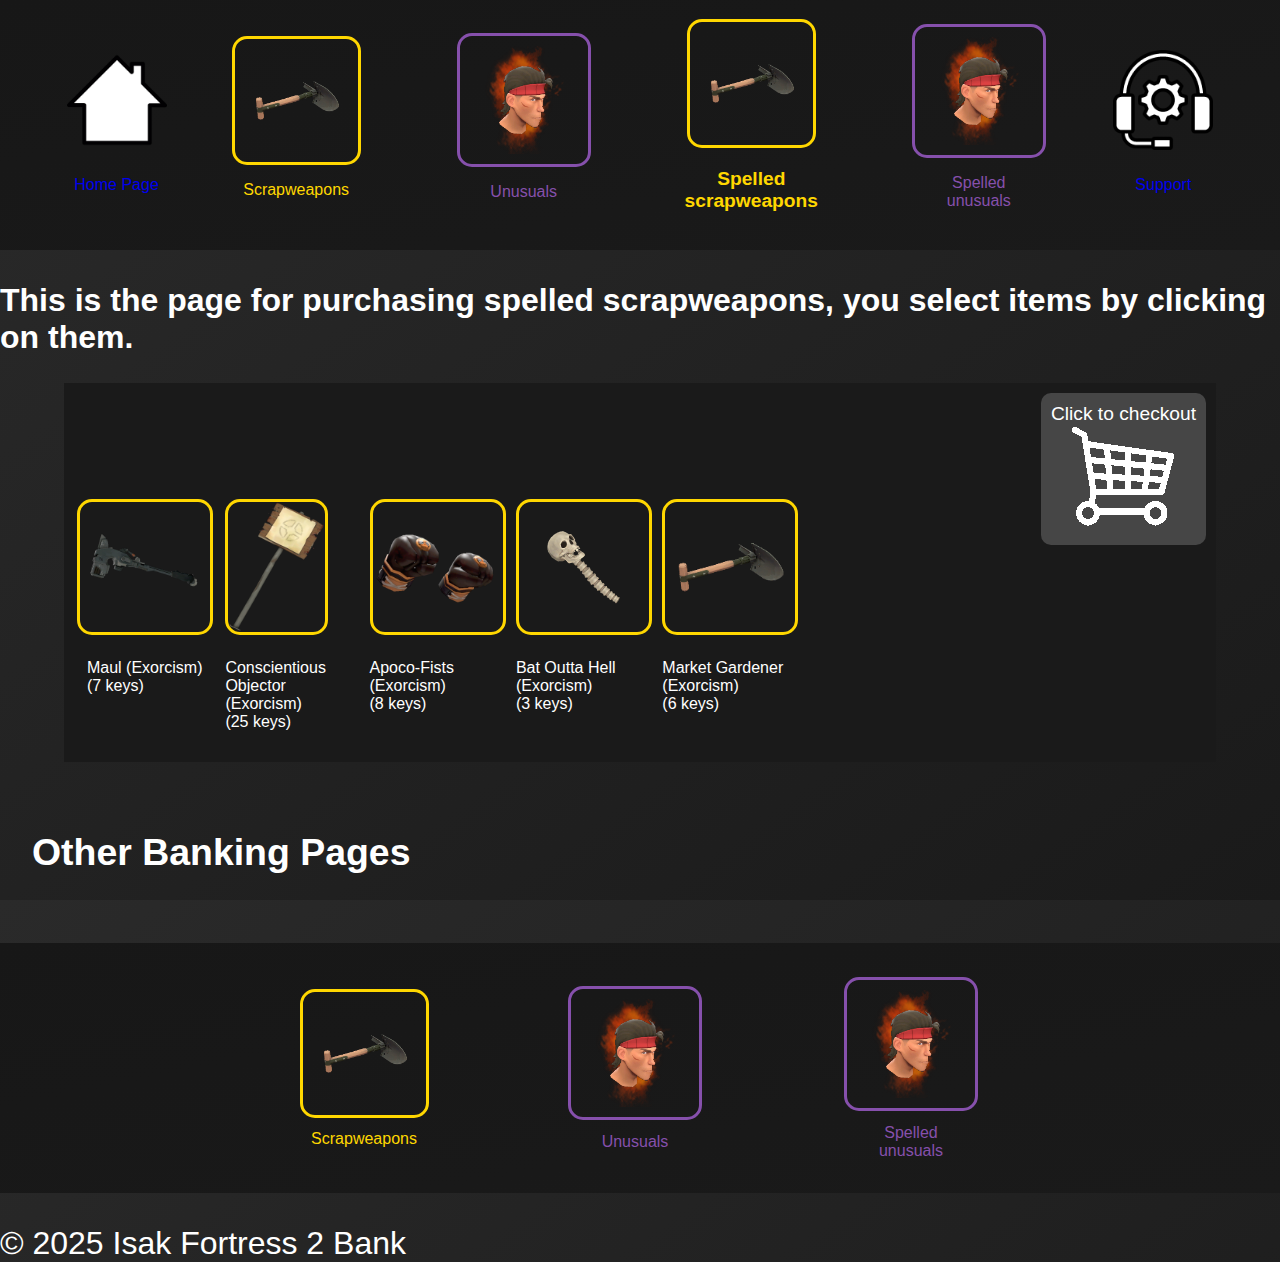
<file: banking/scrapweapons_spell.html>
<!DOCTYPE html>
<html lang="en">

<head>
  <meta charset="utf-8">
  <meta name="viewport" content="width=device-width, initial-scale=1">
  <title>Spelled scrapweapons</title>
  <link rel="stylesheet" href="../css/global.css">
  <link rel="stylesheet" href="../css/purchase.css">
  <link rel="icon" href="../favicon.ico" sizes="any">
</head>

<body>
<header>
  <nav class="links-section" id="global-navigation">
    <!-- Global navigation -->
    <a href="../index.html">
      <img alt="Home Page" id="home-icon" src="../img/home.png">
      <p id="home-text">Home Page</p>
    </a>
    <a href="./scrapweapons.html">
      <img class="unique" alt="Scrapweapons" src="../img/scrapweapons/market_gardener.png">
      <p class="unique-text">Scrapweapons</p>
    </a>
    <a href="./unusuals.html">
      <img class="unusual" alt="Unusuals" src="../img/unusuals/burning_flames_thirst_blood_small.png">
      <p class="unusual-text">Unusuals</p>
    </a>
    <a href="./scrapweapons_spell.html">
      <img class="unique" alt="Spelled scrapweapons" src="../img/scrapweapons/market_gardener.png">
      <p class="unique-text" id="current-page-text">Spelled
        <br>scrapweapons</p>
    </a>
    <a href="./unusuals_spell.html">
      <img class="unusual" alt="Spelled unusuals" src="../img/unusuals/burning_flames_thirst_blood_small.png">
      <p class="unusual-text">Spelled
        <br>unusuals</p>
    </a>
    <a href="../support/support.html">
      <img alt="Support" id="support-icon" src="../img/support.png">
      <p id="support-text">Support</p>
    </a>
  </nav>
</header>
<main>
  <h2>This is the page for purchasing spelled scrapweapons, you select items by clicking on them.</h2>
  <div id="purchase-grid">
    <input type="checkbox" id="shopping_cart" hidden>
    <p id="offer-message">Your trade will be sent shortly, click again to cancel.</p>
    <label for="shopping_cart" id="payment-section">
      <span id="checkout-text">Click to checkout</span>
      <picture>
        <source media="(max-width: 600px)" srcset="../img/shopping_cart_small.png">
        <source media="(min-width: 601px)" srcset="../img/shopping_cart.png">
        <img alt="Shopping Cart Icon" src="../img/shopping_cart.png">
      </picture>
    </label>
    <div id="products-yellow">
      <div>
        <input type="checkbox" id="product1" hidden>
        <label for="product1">
          <img alt="Maul" src="../img/scrapweapons/maul.png">
        </label>
        <p>Maul (Exorcism)
          <br>(7 keys)</p>
      </div>
      <div>
        <input type="checkbox" id="product2" hidden>
        <label for="product2">
          <img alt="Conscientious Objector" src="../img/scrapweapons/objector.png">
        </label>
        <p>Conscientious Objector (Exorcism)
          <br>(25 keys)</p>
      </div>
      <div>
        <input type="checkbox" id="product3" hidden>
        <label for="product3">
          <img alt="Apoco-Fists" src="../img/scrapweapons/apoco_fists.png">
        </label>
        <p>Apoco-Fists (Exorcism)
          <br>(8 keys)</p>
      </div>
      <div>
        <input type="checkbox" id="product4" hidden>
        <label for="product4">
          <img alt="Bat Outta Hell" src="../img/scrapweapons/bat_outta_hell.png">
        </label>
        <p>Bat Outta Hell (Exorcism)
          <br>(3 keys)</p>
      </div>
      <div>
        <input type="checkbox" id="product5" hidden>
        <label for="product5">
          <img alt="Market Gardener" src="../img/scrapweapons/market_gardener.png">
        </label>
        <p>Market Gardener (Exorcism)
          <br>(6 keys)</p>
      </div>
    </div>
  </div>
</main>
<footer>
  <h3>Other Banking Pages</h3>
  <nav class="links-section" id="local-navigation">
    <!-- Local navigation -->
    <a href="./scrapweapons.html">
      <img class="unique" alt="Scrapweapons" src="../img/scrapweapons/market_gardener.png">
      <p class="unique-text">Scrapweapons</p>
    </a>
    <a href="./unusuals.html">
      <img class="unusual" alt="Unusuals" src="../img/unusuals/burning_flames_thirst_blood_small.png">
      <p class="unusual-text">Unusuals</p>
    </a>
    <a href="./unusuals_spell.html">
      <img class="unusual" alt="Unusuals" src="../img/unusuals/burning_flames_thirst_blood_small.png">
      <p class="unusual-text">Spelled
        <br>unusuals</p>
    </a>
  </nav>
  <p>© 2025 Isak Fortress 2 Bank</p>
</footer>
</body>

</html>
</file>
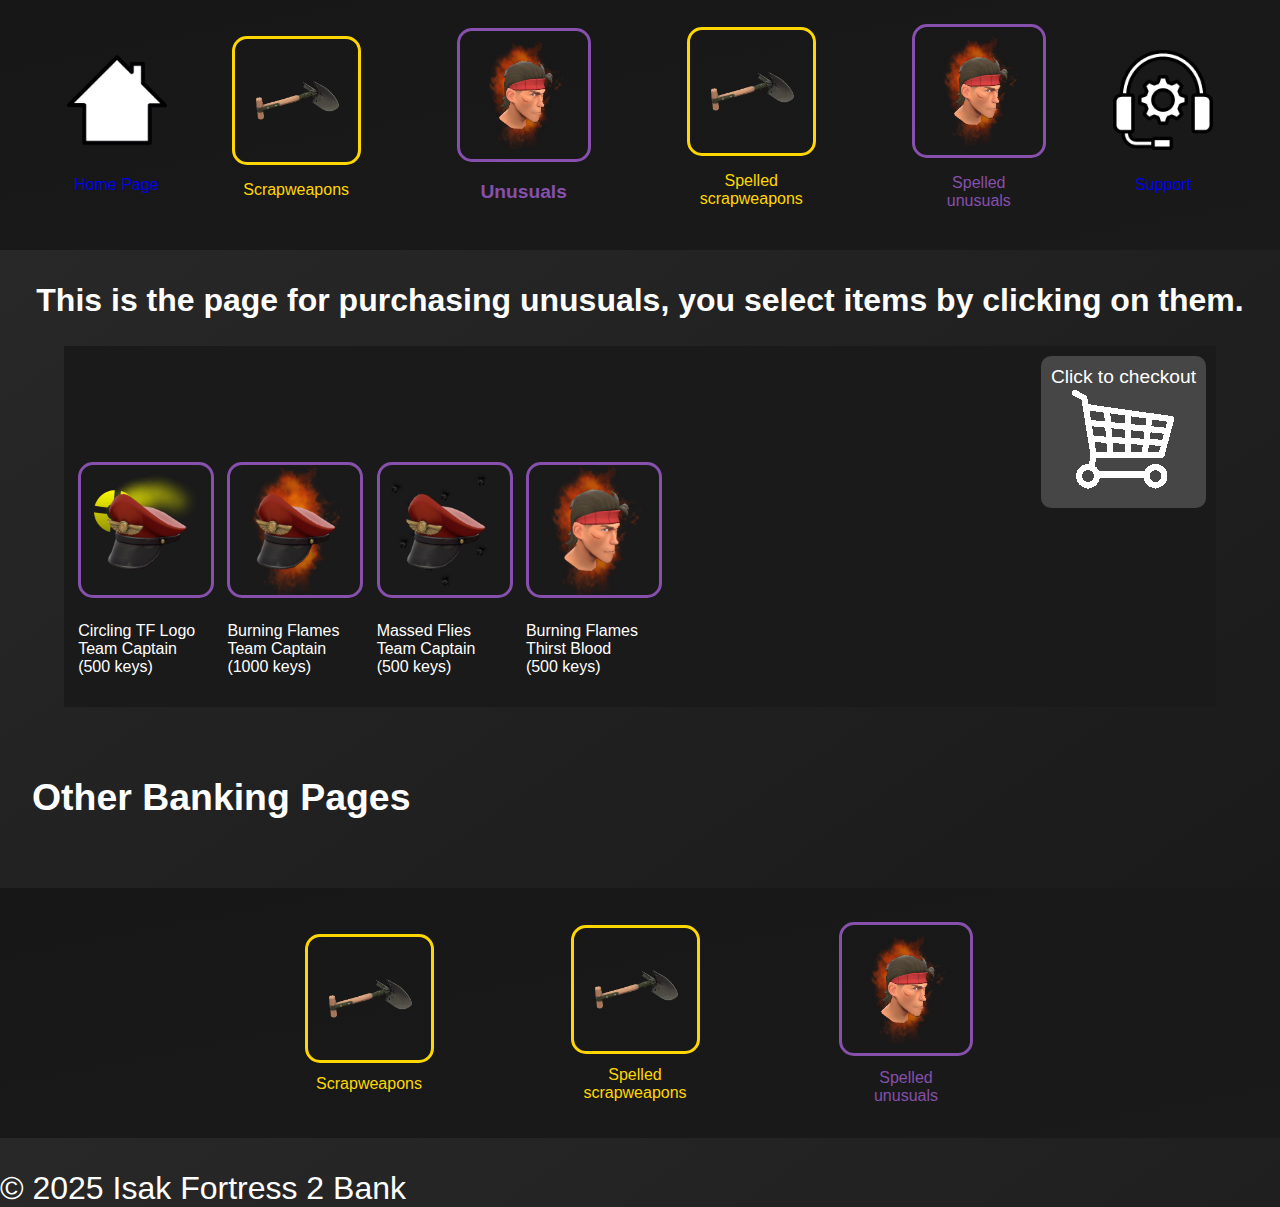
<file: banking/unusuals.html>
<!DOCTYPE html>
<html lang="en">

<head>
  <meta charset="utf-8">
  <meta name="viewport" content="width=device-width, initial-scale=1">
  <title>Unusuals</title>
  <link rel="stylesheet" href="../css/global.css">
  <link rel="stylesheet" href="../css/purchase.css">
  <link rel="icon" href="../favicon.ico" sizes="any">
</head>

<body>
<header>
  <nav class="links-section" id="global-navigation">
    <!-- Global navigation -->
    <a href="../index.html">
      <img alt="Home Page" id="home-icon" src="../img/home.png">
      <p id="home-text">Home Page</p>
    </a>
    <a href="./scrapweapons.html">
      <img class="unique" alt="Scrapweapons" src="../img/scrapweapons/market_gardener.png">
      <p class="unique-text">Scrapweapons</p>
    </a>
    <a href="./unusuals.html">
      <img class="unusual" alt="Unusuals" src="../img/unusuals/burning_flames_thirst_blood_small.png">
      <p class="unusual-text" id="current-page-text">Unusuals</p>
    </a>
    <a href="./scrapweapons_spell.html">
      <img class="unique" alt="Spelled scrapweapons" src="../img/scrapweapons/market_gardener.png">
      <p class="unique-text">Spelled
        <br>scrapweapons</p>
    </a>
    <a href="./unusuals_spell.html">
      <img class="unusual" alt="Spelled unusuals" src="../img/unusuals/burning_flames_thirst_blood_small.png">
      <p class="unusual-text">Spelled
        <br>unusuals</p>
    </a>
    <a href="../support/support.html">
      <img alt="Support" id="support-icon" src="../img/support.png">
      <p id="support-text">Support</p>
    </a>
  </nav>
</header>
<main>
  <h2>This is the page for purchasing unusuals, you select items by clicking on them.</h2>
  <div id="purchase-grid">
    <input type="checkbox" id="shopping_cart" hidden>
    <p id="offer-message">Your trade will be sent shortly, click again to cancel.</p>
    <label for="shopping_cart" id="payment-section">
      <span id="checkout-text">Click to checkout</span>
      <picture>
        <source media="(max-width: 600px)" srcset="../img/shopping_cart_small.png">
        <source media="(min-width: 601px)" srcset="../img/shopping_cart.png">
        <img alt="Shopping Cart Icon" src="../img/shopping_cart.png">
      </picture>
    </label>
    <div id="products-purple">
      <div>
        <input type="checkbox" id="product1" hidden>
        <label for="product1">
          <img src="../img/unusuals/circling_tf_logo_team_captain.png" alt="Circling TF Logo Team Captain">
        </label>
        <p>Circling TF Logo Team Captain
          <br>(500 keys)</p>
      </div>
      <div>
        <input type="checkbox" id="product2" hidden>
        <label for="product2">
          <img src="../img/unusuals/burning_flames_team_captain.png" alt="Burning Flames Team Captain">
        </label>
        <p>Burning Flames Team Captain
          <br>(1000 keys)</p>
      </div>
      <div>
        <input type="checkbox" id="product3" hidden>
        <label for="product3">
          <img src="../img/unusuals/massed_flies_team_captain.png" alt="Massed Flies Team Captain">
        </label>
        <p>Massed Flies Team Captain
          <br>(500 keys)</p>
      </div>
      <div>
        <input type="checkbox" id="product4" hidden>
        <label for="product4">
          <img src="../img/unusuals/burning_flames_thirst_blood.png" alt="Burning Flames Thirst Blood">
        </label>
        <p>Burning Flames Thirst Blood
          <br>(500 keys)</p>
      </div>
    </div>
  </div>
</main>
<footer>
  <h3>Other Banking Pages</h3>
  <nav class="links-section" id="local-navigation">
    <!-- Local navigation -->
    <a href="./scrapweapons.html">
      <img class="unique" alt="Scrapweapons" src="../img/scrapweapons/market_gardener.png">
      <p class="unique-text">Scrapweapons</p>
    </a>
    <a href="./scrapweapons_spell.html">
      <img class="unique" alt="Scrapweapons" src="../img/scrapweapons/market_gardener.png">
      <p class="unique-text">Spelled
        <br>scrapweapons</p>
    </a>
    <a href="./unusuals_spell.html">
      <img class="unusual" alt="Unusuals" src="../img/unusuals/burning_flames_thirst_blood_small.png">
      <p class="unusual-text">Spelled
        <br>unusuals</p>
    </a>
  </nav>
  <p>© 2025 Isak Fortress 2 Bank</p>
</footer>
</body>

</html>
</file>
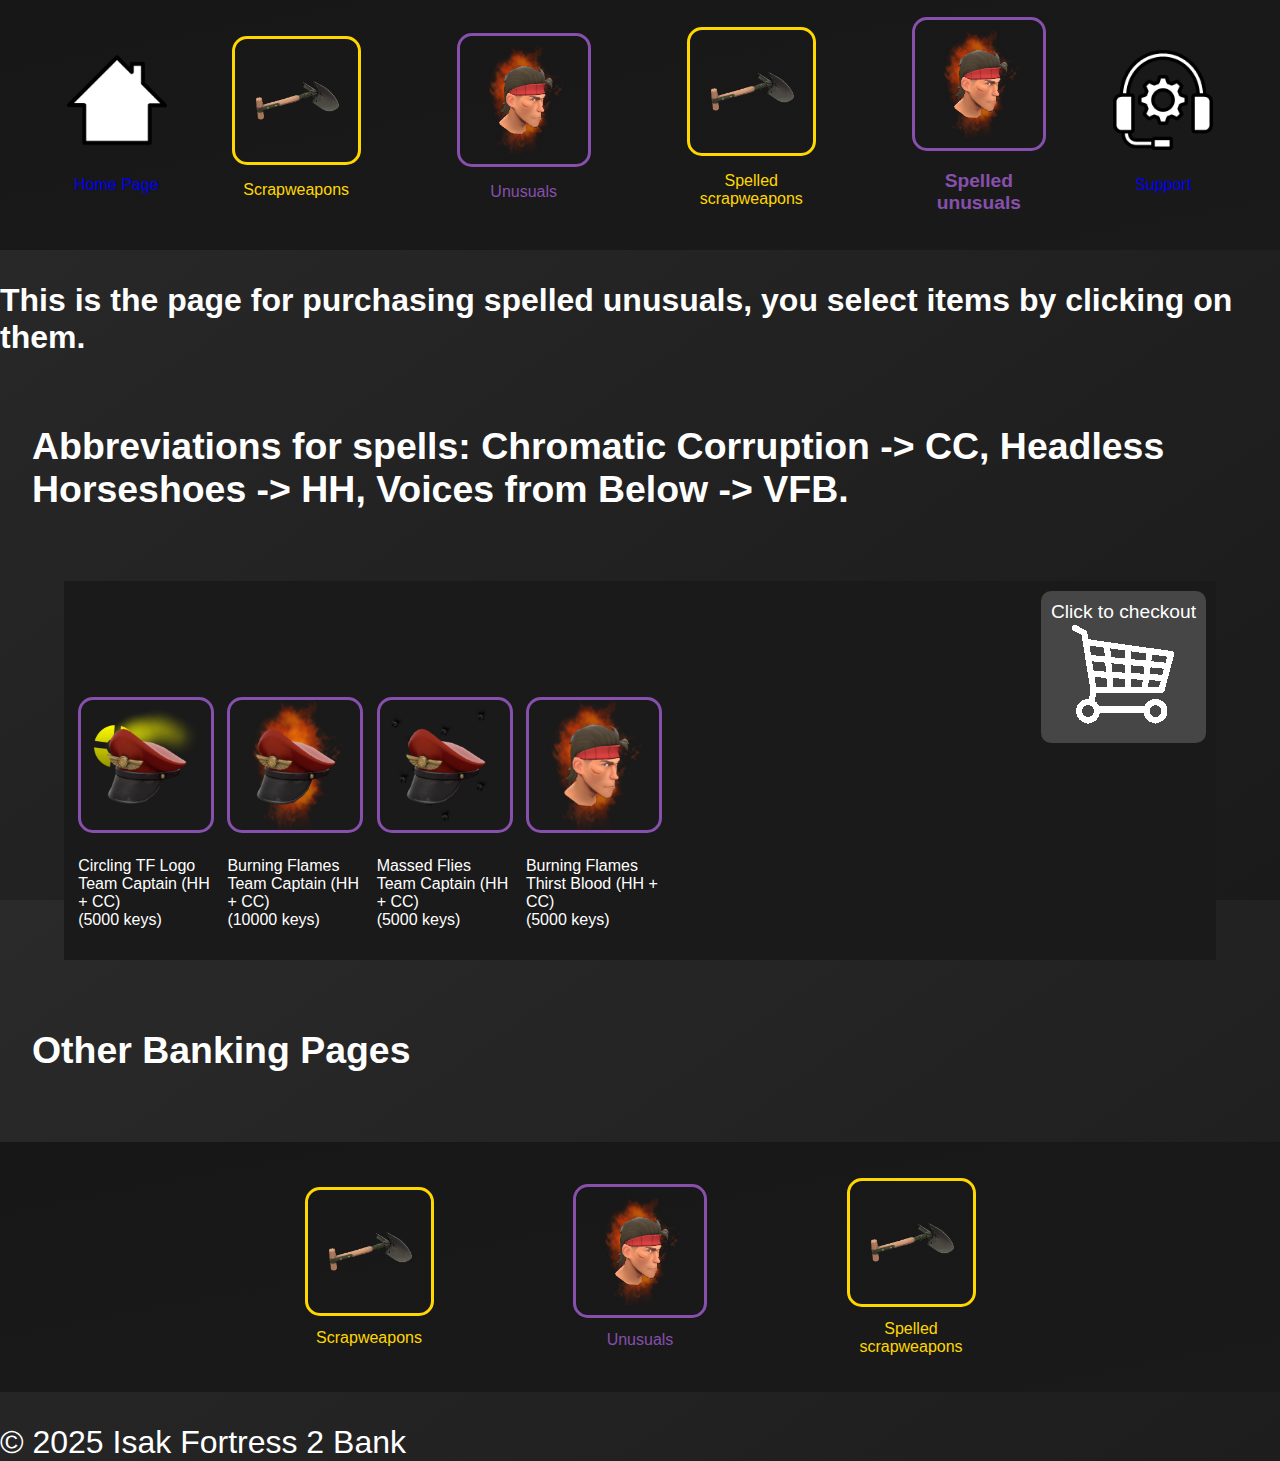
<file: banking/unusuals_spell.html>
<!DOCTYPE html>
<html lang="en">

<head>
  <meta charset="utf-8">
  <meta name="viewport" content="width=device-width, initial-scale=1">
  <title>Spelled unusuals</title>
  <link rel="stylesheet" href="../css/global.css">
  <link rel="stylesheet" href="../css/purchase.css">
  <link rel="icon" href="../favicon.ico" sizes="any">
</head>

<body>
<header>
  <nav class="links-section" id="global-navigation">
    <!-- Global navigation -->
    <a href="../index.html">
      <img alt="Home Page" id="home-icon" src="../img/home.png">
      <p id="home-text">Home Page</p>
    </a>
    <a href="./scrapweapons.html">
      <img class="unique" alt="Scrapweapons" src="../img/scrapweapons/market_gardener.png">
      <p class="unique-text">Scrapweapons</p>
    </a>
    <a href="./unusuals.html">
      <img class="unusual" alt="Unusuals" src="../img/unusuals/burning_flames_thirst_blood_small.png">
      <p class="unusual-text">Unusuals</p>
    </a>
    <a href="./scrapweapons_spell.html">
      <img class="unique" alt="Spelled scrapweapons" src="../img/scrapweapons/market_gardener.png">
      <p class="unique-text">Spelled
        <br>scrapweapons</p>
    </a>
    <a href="./unusuals_spell.html">
      <img class="unusual" alt="Spelled unusuals" src="../img/unusuals/burning_flames_thirst_blood_small.png">
      <p class="unusual-text" id="current-page-text">Spelled
        <br>unusuals</p>
    </a>
    <a href="../support/support.html">
      <img alt="Support" id="support-icon" src="../img/support.png">
      <p id="support-text">Support</p>
    </a>
  </nav>
</header>
<main>
  <h2>This is the page for purchasing spelled unusuals, you select items by clicking on them.</h2>
  <h3>Abbreviations for spells: Chromatic Corruption -> CC, Headless Horseshoes -> HH, Voices from Below -> VFB.</h3>
  <div id="purchase-grid">
    <input type="checkbox" id="shopping_cart" hidden>
    <p id="offer-message">Your trade will be sent shortly, click again to cancel.</p>
    <label for="shopping_cart" id="payment-section">
      <span id="checkout-text">Click to checkout</span>
      <picture>
        <source media="(max-width: 600px)" srcset="../img/shopping_cart_small.png">
        <source media="(min-width: 601px)" srcset="../img/shopping_cart.png">
        <img alt="Shopping Cart Icon" src="../img/shopping_cart.png">
      </picture>
    </label>
    <div id="products-purple">
      <div>
        <input type="checkbox" id="product1" hidden>
        <label for="product1">
          <img src="../img/unusuals/circling_tf_logo_team_captain.png" alt="Circling TF Logo Team Captain">
        </label>
        <p>Circling TF Logo Team Captain (HH + CC)
          <br>(5000 keys)</p>
      </div>
      <div>
        <input type="checkbox" id="product2" hidden>
        <label for="product2">
          <img src="../img/unusuals/burning_flames_team_captain.png" alt="Burning Flames Team Captain">
        </label>
        <p>Burning Flames Team Captain (HH + CC)
          <br>(10000 keys)</p>
      </div>
      <div>
        <input type="checkbox" id="product3" hidden>
        <label for="product3">
          <img src="../img/unusuals/massed_flies_team_captain.png" alt="Massed Flies Team Captain">
        </label>
        <p>Massed Flies Team Captain (HH + CC)
          <br>(5000 keys)</p>
      </div>
      <div>
        <input type="checkbox" id="product4" hidden>
        <label for="product4">
          <img src="../img/unusuals/burning_flames_thirst_blood.png" alt="Burning Flames Thirst Blood">
        </label>
        <p>Burning Flames Thirst Blood (HH + CC)
          <br>(5000 keys)</p>
      </div>
    </div>
  </div>
</main>
<footer>
  <h3>Other Banking Pages</h3>
  <nav class="links-section" id="local-navigation">
    <!-- Local navigation -->
    <a href="./scrapweapons.html">
      <img class="unique" alt="Scrapweapons" src="../img/scrapweapons/market_gardener.png">
      <p class="unique-text">Scrapweapons</p>
    </a>
    <a href="./unusuals.html">
      <img class="unusual" alt="Unusuals" src="../img/unusuals/burning_flames_thirst_blood_small.png">
      <p class="unusual-text">Unusuals</p>
    </a>
    <a href="./scrapweapons_spell.html">
      <img class="unique" alt="Scrapweapons" src="../img/scrapweapons/market_gardener.png">
      <p class="unique-text">Spelled
        <br>scrapweapons</p>
    </a>
  </nav>
  <p>© 2025 Isak Fortress 2 Bank</p>
</footer>
</body>

</html>
</file>
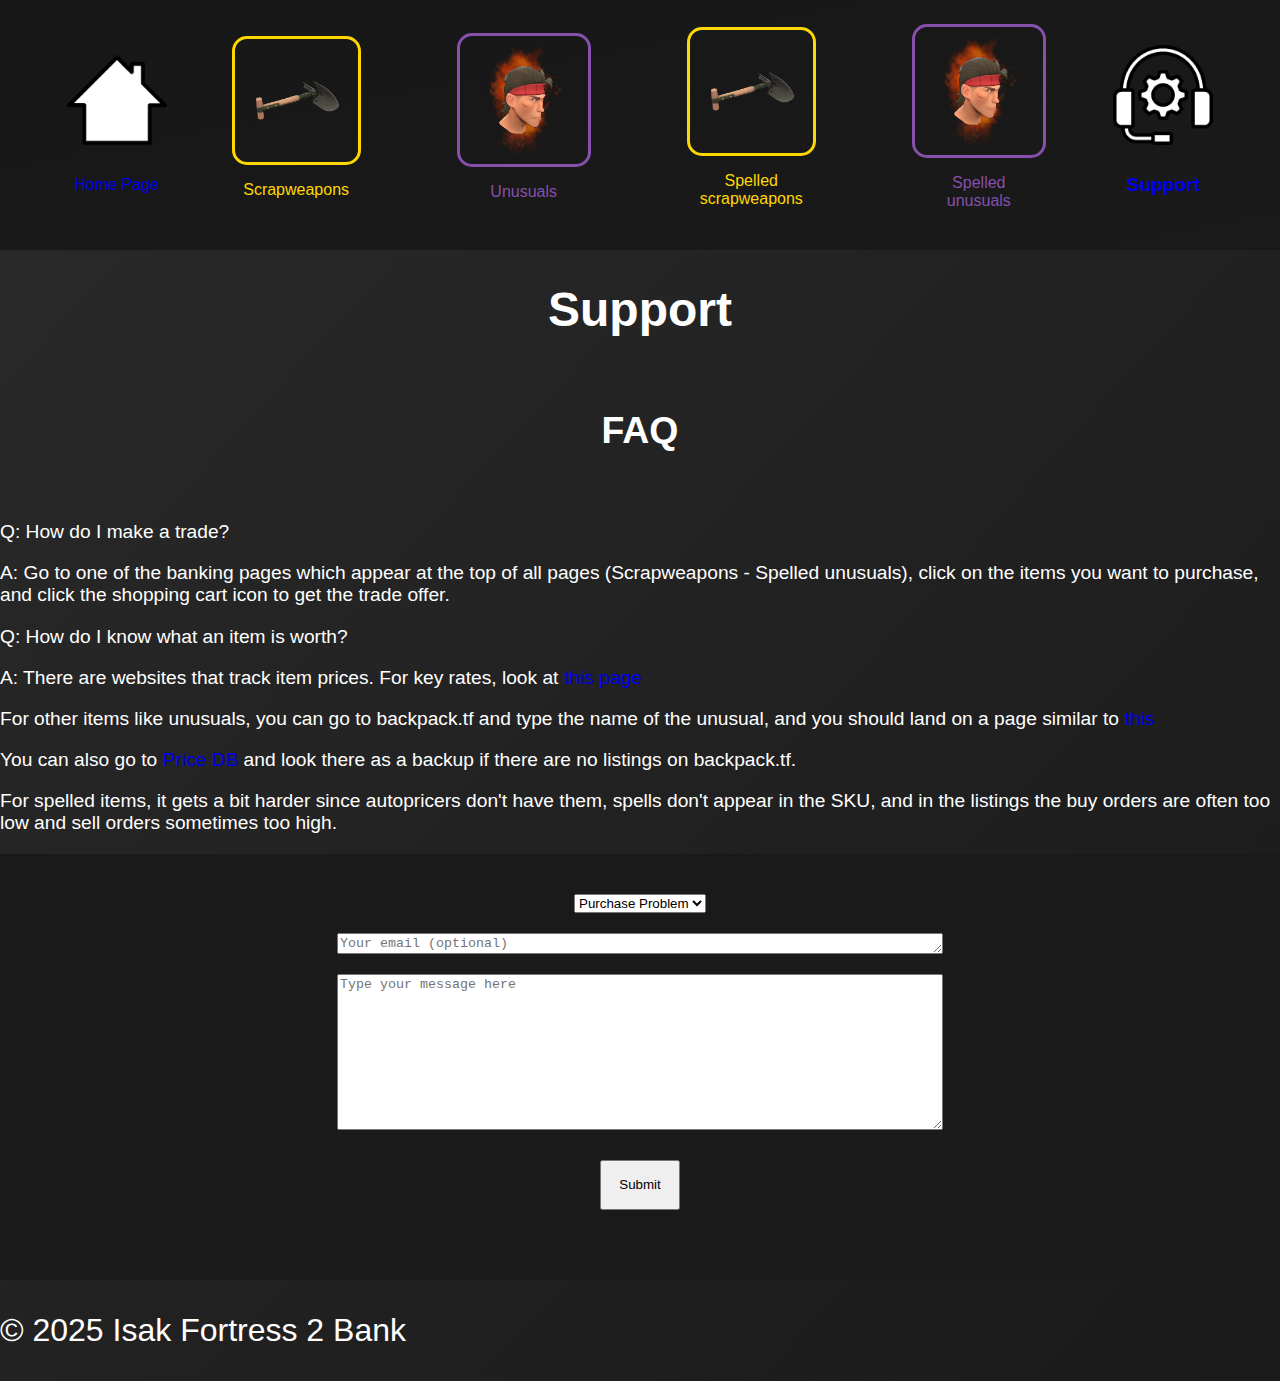
<file: support/support.html>
<!DOCTYPE html>
<html lang="en">

<head>
  <meta charset="utf-8">
  <meta name="viewport" content="width=device-width, initial-scale=1">
  <title>Support</title>
  <link rel="stylesheet" href="../css/global.css">
  <link rel="stylesheet" href="../css/support.css">

  <link rel="icon" href="../favicon.ico" sizes="any">
</head>

<body>

<header>
  <nav class="links-section" id="global-navigation">
    <!-- Global navigation -->
    <a href="../index.html">
      <img alt="Home Page" id="home-icon" src="../img/home.png">
      <p id="home-text">Home Page</p>
    </a>
    <a href="../banking/scrapweapons.html">
      <img class="unique" alt="Scrapweapons" src="../img/scrapweapons/market_gardener.png">
      <p class="unique-text">Scrapweapons</p>
    </a>
    <a href="../banking/unusuals.html">
      <img class="unusual" alt="Unusuals" src="../img/unusuals/burning_flames_thirst_blood_small.png">
      <p class="unusual-text">Unusuals</p>
    </a>
    <a href="../banking/scrapweapons_spell.html">
      <img class="unique" alt="Spelled scrapweapons" src="../img/scrapweapons/market_gardener.png">
      <p class="unique-text">Spelled
        <br>scrapweapons</p>
    </a>
    <a href="../banking/unusuals_spell.html">
      <img class="unusual" alt="Spelled unusuals" src="../img/unusuals/burning_flames_thirst_blood_small.png">
      <p class="unusual-text">Spelled
        <br>unusuals</p>
    </a>
    <a href="./support.html">
      <img alt="Support" id="support-icon" src="../img/support.png">
      <p id="current-page-text">Support</p>
    </a>
  </nav>
</header>

<main>
  <h2>Support</h2>
  <h3>FAQ</h3>
  <p>Q: How do I make a trade?</p>
  <p>A: Go to one of the banking pages which appear at the top of all pages (Scrapweapons - Spelled unusuals), click on the items you want to purchase, and click the shopping cart icon to get the trade offer.</p>
  <p>Q: How do I know what an item is worth?</p>
  <p>A: There are websites that track item prices. For key rates, look at
    <a href="https://backpack.tf/classifieds?item=Mann+Co.+Supply+Crate+Key&quality=6" rel="noopener noreferrer" target="_blank">this page</a>
  </p>
  <p>For other items like unusuals, you can go to backpack.tf and type the name of the unusual, and you should land on a page similar to
    <a href="https://backpack.tf/stats/Unusual/Thirst%20Blood/Tradable/Craftable/13" rel="noopener noreferrer" target="_blank">this</a>
  </p>
  <p>You can also go to
    <a href="https://pricedb.io/search" rel="noopener noreferrer" target="_blank">Price DB</a> and look there as a backup if there are no listings on backpack.tf.</p>
  <p>For spelled items, it gets a bit harder since autopricers don't have them, spells don't appear in the SKU, and in the listings the buy orders are often too low and sell orders sometimes too high.</p>
  <form id="support-box">
    <label for="issue" class="sr-only">Select an issue type</label>
    <select id="issue" name="issue">
      <!-- Missing associated label  -->
      <option value="purchase">Purchase Problem</option>
      <option value="bug">Website Bug</option>
      <option value="idea">Idea</option>
      <option value="other">Other</option>
    </select>
    <label class="sr-only" for="email">Enter your email here.</label>
    <textarea id="email" name="email" rows="1" placeholder="Your email (optional)"></textarea>
    <label class="sr-only" for="message">Enter your message here.</label>
    <textarea id="message" name="message" rows="10" placeholder="Type your message here"></textarea>
    <input id="submit-button" type="submit" value="Submit">
  </form>
</main>
<footer>
  <p>© 2025 Isak Fortress 2 Bank</p>
</footer>

</body>

</html>
</file>
<file: css/global.css>
body {
    background: linear-gradient(to bottom right,
    #2a2a2a,
    #1a1a1a);
    color: white;
    padding: 0;
    margin: 0;
    font-size: 2rem;
    font-family: Verdana, sans-serif;
}

h3 {
    padding: 2rem;
}

#home-icon,
#support-icon {
    width: 100px;
}


#current-page-text {
    font-weight: bold;
    font-size: 1.2rem;
}

a {
    text-decoration: none;
}

main h2 {
    margin-top: 0;
    padding-top: 2rem;
}

.links-section {
    background: linear-gradient(to bottom right,
    #171717,
    #1a1a1a);
    padding: 0 40px;
    display: flex;
    flex-flow: row wrap;
    align-items: center;
    /* Hard to notice but centers the text better */
    justify-self: center;
    justify-content: space-evenly;
    text-align: center;
    font-size: 2rem;
    margin: 0 50px;
    width: 100%;
    box-sizing: border-box;
}

.links-section a {
    height: 250px;
    display: flex;
    flex-direction: column;
    align-items: center;
    justify-content: center;
    transition: transform 0.25s ease;
}

.links-section a:hover {
    transform: scale(1.05);
}


.links-section img {
    display: flex;
    justify-self: center;
    width: 50%;
    padding: 10px;
}


#products-purple img,
#products-yellow img,
.unusual,
.unique {
    border: 3px solid;
    border-radius: 15px;
}

.unique-text,
.unusual-text,
#support-text,
#home-text {
    font-size: 1rem;
}


#products-yellow img,
.unique-text,
.unique {
    color: gold;
}

.sr-only {
    position: absolute;
    left: -9999px;
}

#products-purple img,
.unusual-text,
.unusual {
    color: #8650ac;
}


#local-navigation {
    box-sizing: border-box;
    background-color: #1a1a1a;
    justify-content: center;
    gap: 60px;
}

#local-navigation p,
#local-navigation a {
    margin: 0;
}

#local-navigation p {
    padding-top: 0.8rem;
}

@media (max-width: 600px) {
    .links-section {
        justify-content: center;
        justify-items: center;
        padding: 0;
        margin: 0;
        flex-wrap: wrap;
    }

    .links-section a {
        width: 200px;
        max-width: 50%;
        display: flex;
        flex-direction: column;
    }

    .links-section img {
        width: 50%;
        height: auto;
        padding: 0;
    }

    #local-navigation {
        margin: 0;
        gap: 0;
        flex-wrap: wrap;
    }
}
</file>
<file: css/home.css>
#icon-container {
  display: flex;
  justify-content: center;
  width: 100%;
  padding-top: 50px;
  text-align: center;
  vertical-align: center;
}

#introduction {
  margin: 20px;
  font-size: 2rem;
  text-align: center;
  display: flex;
  flex-direction: column;
  color: white;
}


#reviews p {
  text-align: start;
}

#local-navigation {
  margin: 3rem 0;
}


@media (max-width: 600px) {
  body {
    font-size: 1.2rem;
  }
}
</file>
<file: css/purchase.css>
#home-page-text {
  display: flex;
  justify-content: center;
  color: white;
  font-size: 100%;
}

h2 {
  font-size: 100%;
  display: flex;
  justify-content: center;
}

#purchase-grid {
  display: grid;
  justify-self: center;
  background-color: #1a1a1a;
  width: 90%;
  height: fit-content;
}

#purchase-grid img {
  max-height: 130px;
  width: auto;
  cursor: pointer;
}


#products-yellow img {
  color: gold;
}
#products-purple img {
  color: #8650ac;
}

#products-yellow,
#products-purple {
  display: grid;
  justify-items: center;
  grid-template-columns: repeat(auto-fill, minmax(120px, max-content));
  gap: 15px;
  margin: 15px;
}


#products-yellow p,
#products-purple p {
  justify-self: center;
  font-size: 50%;
}

#products-purple img,
#products-yellow img {
  border: 3px solid;
  border-radius: 15px;
}


#checkout-text {
  font-size: 60%;
}

#payment-section {
  display: flex;
  position: absolute;
  justify-self: end;
  margin: 10px;
  vertical-align: center;
  flex-direction: column;
  background-color: #464646;
  align-items: center;
  cursor: pointer;
  border-radius: 10px;
  padding: 10px;
}

#offer-message {
  visibility: hidden;
  background-color: gold;
  width: 80%;
}

#shopping_cart:checked + #offer-message {
  visibility: visible;
}

#shopping_cart:active {
  background-color: grey;
}


#payment-section:active {
  background-color: grey;
}

#unusuals-section, #scrapweapons-section {
  display: flex;
  align-items: center;
  justify-self: center;
  flex-direction: column;
}

body {
  background-color: #2a2a2a;
  color: white;
  padding: 0;
  margin: 0;
  height: 100vh;
  font-size: 200%;
  font-family: Verdana, sans-serif;
}

a {
  text-decoration: none;
}


#products-purple input:checked + label img,
#products-yellow input:checked + label img {
  background-color: gray;
}

@media (max-width: 600px) {
  #payment-section {
    justify-self: center;
    position: static;
  }
  #offer-message {
    visibility: visible;
    display: none;
    width: 100%;
  }

  #shopping_cart:checked + #offer-message {
    display: block;
  }
}
</file>
<file: css/support.css>
h2,
h3 {
  text-align: center;
}


#submit-button {
  cursor: pointer;
}

.links-section {
  margin: 0;
}

main p {
  font-size: 1.2rem;
}


#support-box {
  background-color: #1a1a1a;
  display: flex;
  flex-direction: column;
  justify-self: center;
  align-content: center;
  align-items: center;
  width: 100%;
  padding: 40px;
  box-sizing: border-box;
}

#message {
  width: 80%;
  max-width: 600px;
}

#email {
  width: 80%;
  max-width: 600px;
  margin: 20px;
}

#submit-button {
  width: 80px;
  height: 50px;
  margin: 30px;
}


@media (max-width: 600px) {
  #support-box {
    padding: 20px;
  }

  #issue {
    padding: 1rem;
  }

  #message,
  #email {
    width: 100%;
  }

  #submit-button {
    width: 100%;
  }
}
</file>
